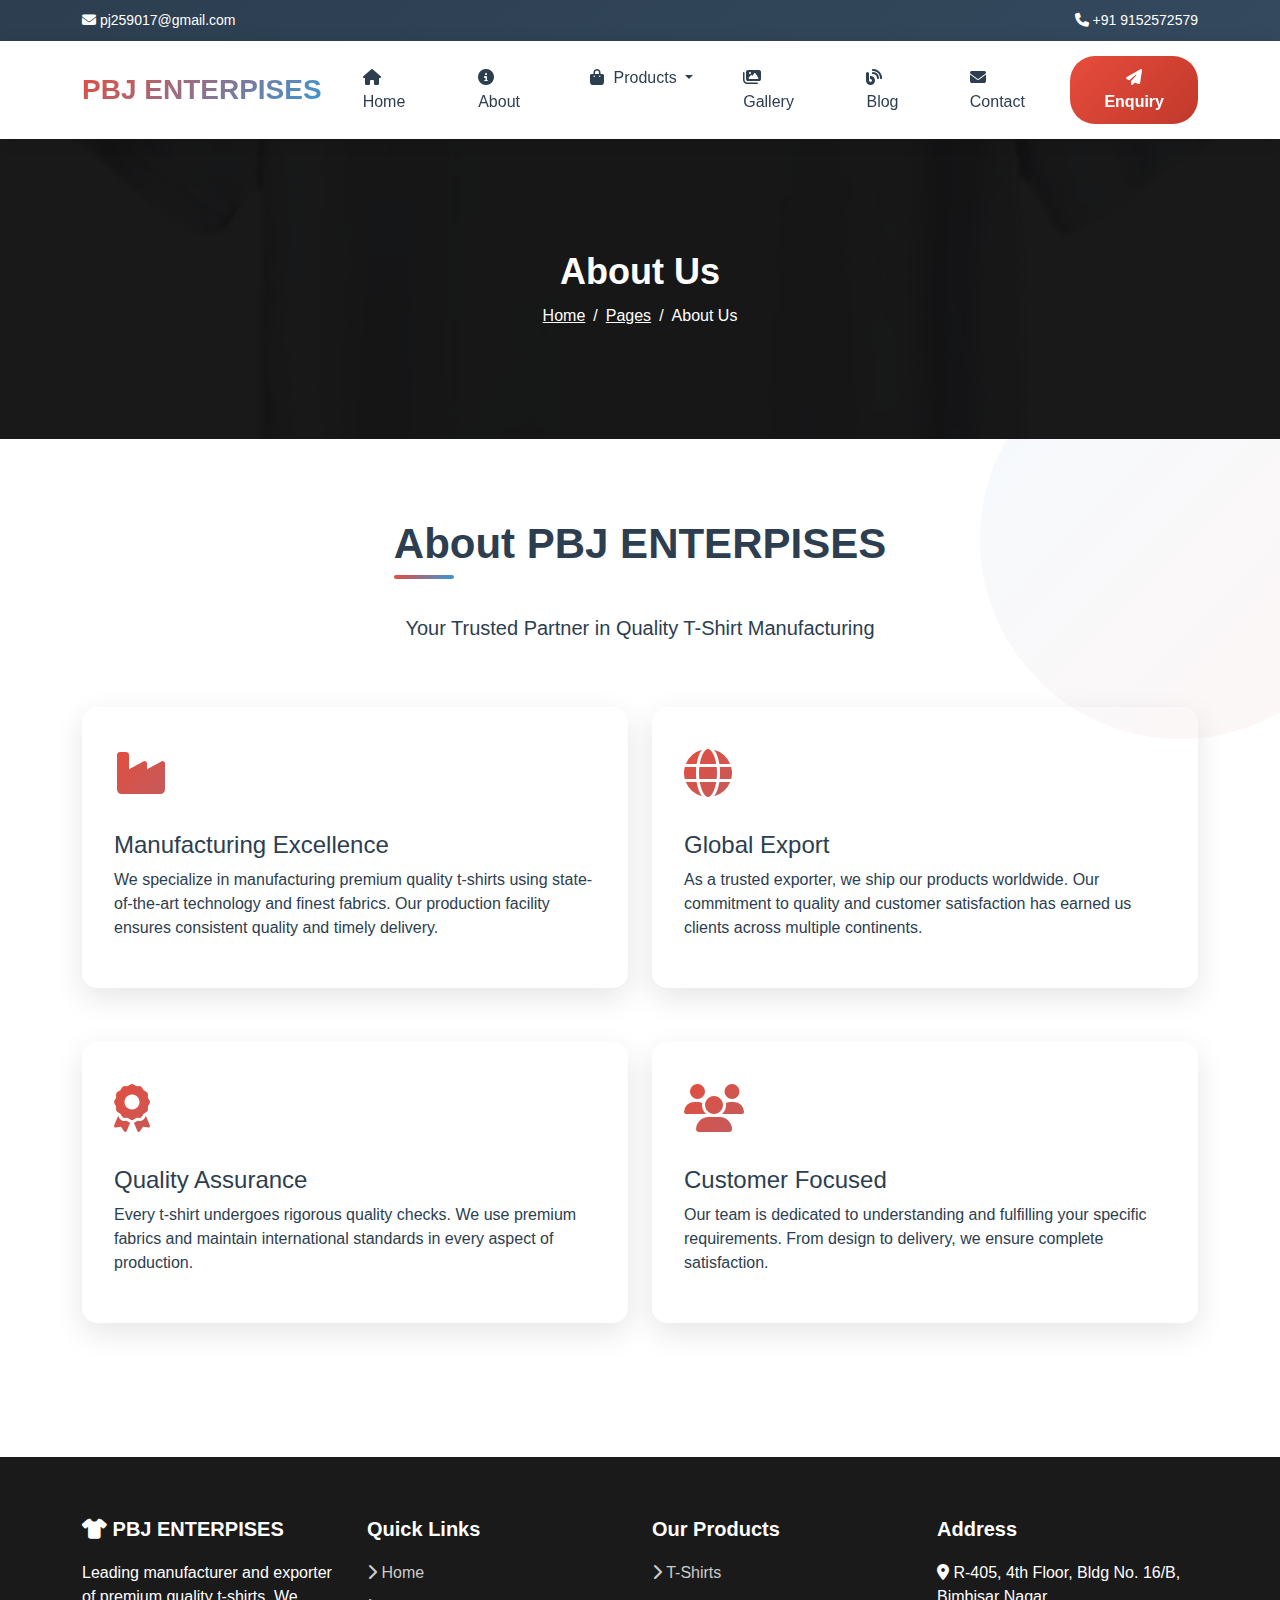
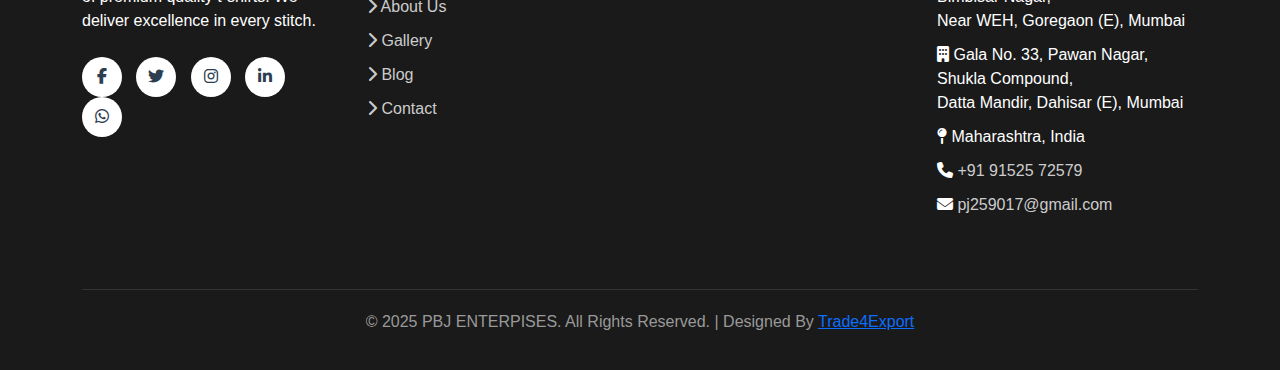
<file: about.html>
<!DOCTYPE html>
<html lang="en">

<head>
    <meta charset="UTF-8">
    <meta name="viewport" content="width=device-width, initial-scale=1.0">
    <title>PBJ ENTERPISES - Premium T-Shirt Manufacturer & Exporter</title>
    <link href="https://cdn.jsdelivr.net/npm/bootstrap@5.3.0/dist/css/bootstrap.min.css" rel="stylesheet">
    <link rel="stylesheet" href="https://cdnjs.cloudflare.com/ajax/libs/font-awesome/6.4.0/css/all.min.css">
    <link rel="stylesheet" href="assets/style.css">

</head>

<body>

    <!-- Topbar -->
    <div class="topbar">
        <div class="container">
            <div class="row">
                <div class="col-md-6">
                    <i class="fas fa-envelope"></i> <a href="mailto:PJ259017@GMAIL.COM">pj259017@gmail.com</a>
                </div>
                <div class="col-md-6 text-end">
                    <i class="fas fa-phone"></i> <a href="tel:9152572579">+91 9152572579</a>
                </div>
            </div>
        </div>
    </div>

    <!-- Header -->
    <nav class="navbar navbar-expand-lg navbar-light sticky-top">
        <div class="container">
            <a class="navbar-brand" href="index.html"> PBJ ENTERPISES</a>
            <button class="navbar-toggler" type="button" data-bs-toggle="collapse" data-bs-target="#navbarNav">
                <span class="navbar-toggler-icon"></span>
            </button>
            <div class="collapse navbar-collapse justify-content-center" id="navbarNav">
                <ul class="navbar-nav">
                    <li class="nav-item">
                        <a class="nav-link" href="index.html"><i class="fas fa-home"></i> Home</a>
                    </li>
                    <li class="nav-item">
                        <a class="nav-link" href="about.html"><i class="fas fa-info-circle"></i> About</a>
                    </li>
                    <li class="nav-item dropdown">
                        <a class="nav-link dropdown-toggle" href="#products" id="productsDropdown" role="button"
                            data-bs-toggle="dropdown">
                            <i class="fas fa-shopping-bag"></i> Products
                        </a>
                        <ul class="dropdown-menu">
                            <li><a class="dropdown-item" href="T-Shirts.html">T-Shirts</a></li>
                        </ul>
                    </li>
                    <li class="nav-item">
                        <a class="nav-link" href="gallery.html"><i class="fas fa-images"></i> Gallery</a>
                    </li>
                    <li class="nav-item">
                        <a class="nav-link" href="blog.html"><i class="fas fa-blog"></i> Blog</a>
                    </li>
                    <li class="nav-item">
                        <a class="nav-link" href="contact.html"><i class="fas fa-envelope"></i> Contact</a>
                    </li>
                </ul>
            </div>
            <button class="btn enquiry-btn" data-bs-toggle="modal" data-bs-target="#enquiryModal">
                <i class="fas fa-paper-plane"></i> Enquiry
            </button>
        </div>
    </nav>

    <!-- Breadcrumb Section -->
    <section class="breadcrumb-section text-white d-flex align-items-center">
        <div class="overlay"></div>

        <div class="container text-center position-relative">
            <div class="row justify-content-center">
                <div class="col-12">
                    <h1 class="page-title">About Us</h1>

                    <nav aria-label="breadcrumb">
                        <ol class="breadcrumb justify-content-center">
                            <li class="breadcrumb-item">
                                <a href="#" class="text-white">Home</a>
                            </li>
                            <li class="breadcrumb-item">
                                <a href="#" class="text-white">Pages</a>
                            </li>
                            <li class="breadcrumb-item active text-white" aria-current="page">
                                About Us
                            </li>
                        </ol>
                    </nav>
                </div>
            </div>
        </div>
    </section>

    <!-- About Section -->
    <section id="about" class="about-section">
        <div class="container">
            <div class="row">
                <div class="col-12 text-center mb-5">
                    <h2 class="section-title">About PBJ ENTERPISES</h2>
                    <p class="lead mt-4">Your Trusted Partner in Quality T-Shirt Manufacturing</p>
                </div>
            </div>
            <div class="row">
                <div class="col-md-6 mb-4">
                    <div class="about-card">
                        <div class="about-icon">
                            <i class="fas fa-industry"></i>
                        </div>
                        <h4>Manufacturing Excellence</h4>
                        <p>We specialize in manufacturing premium quality t-shirts using state-of-the-art technology and
                            finest fabrics. Our production facility ensures consistent quality and timely delivery.</p>
                    </div>
                </div>
                <div class="col-md-6 mb-4">
                    <div class="about-card">
                        <div class="about-icon">
                            <i class="fas fa-globe"></i>
                        </div>
                        <h4>Global Export</h4>
                        <p>As a trusted exporter, we ship our products worldwide. Our commitment to quality and customer
                            satisfaction has earned us clients across multiple continents.</p>
                    </div>
                </div>
                <div class="col-md-6 mb-4">
                    <div class="about-card">
                        <div class="about-icon">
                            <i class="fas fa-award"></i>
                        </div>
                        <h4>Quality Assurance</h4>
                        <p>Every t-shirt undergoes rigorous quality checks. We use premium fabrics and maintain
                            international standards in every aspect of production.</p>
                    </div>
                </div>
                <div class="col-md-6 mb-4">
                    <div class="about-card">
                        <div class="about-icon">
                            <i class="fas fa-users"></i>
                        </div>
                        <h4>Customer Focused</h4>
                        <p>Our team is dedicated to understanding and fulfilling your specific requirements. From design
                            to delivery, we ensure complete satisfaction.</p>
                    </div>
                </div>
            </div>
        </div>
    </section>

    <!-- Footer -->
    <footer class="footer">
        <div class="container">
            <div class="row">
                <div class="col-md-3 mb-4">
                    <h3 class="footer-title"><i class="fas fa-tshirt"></i> PBJ ENTERPISES</h3>
                    <p>Leading manufacturer and exporter of premium quality t-shirts. We deliver excellence in every
                        stitch.</p>
                    <div class="social-icons mt-4">
                        <a href="#"><i class="fab fa-facebook-f"></i></a>
                        <a href="#"><i class="fab fa-twitter"></i></a>
                        <a href="#"><i class="fab fa-instagram"></i></a>
                        <a href="#"><i class="fab fa-linkedin-in"></i></a>
                        <a href="#"><i class="fab fa-whatsapp"></i></a>
                    </div>
                </div>
                <div class="col-md-3 mb-4">
                    <h3 class="footer-title">Quick Links</h3>
                    <ul class="footer-links">
                        <li><a href="index.html"><i class="fas fa-chevron-right"></i> Home</a></li>
                        <li><a href="about.html"><i class="fas fa-chevron-right"></i> About Us</a></li>
                        <li><a href="gallery.html"><i class="fas fa-chevron-right"></i> Gallery</a></li>
                        <li><a href="blog.html"><i class="fas fa-chevron-right"></i> Blog</a></li>
                        <li><a href="contact.html"><i class="fas fa-chevron-right"></i> Contact</a></li>
                    </ul>
                </div>
                <div class="col-md-3 mb-4">
                    <h3 class="footer-title">Our Products</h3>
                    <ul class="footer-links">
                        <li><a href="T-Shirts.html"><i class="fas fa-chevron-right"></i> T-Shirts</a></li>
                    </ul>
                </div>
                <div class="col-md-3 mb-3">
                    <h3 class="footer-title">Address</h3>
                    <ul class="footer-links address-list">
                        <li>
                            <i class="fa-solid fa-location-dot"></i>
                            R-405, 4th Floor, Bldg No. 16/B, Bimbisar Nagar,<br>
                            Near WEH, Goregaon (E), Mumbai
                        </li>
                        <li>
                            <i class="fa-solid fa-building"></i>
                            Gala No. 33, Pawan Nagar, Shukla Compound,<br>
                            Datta Mandir, Dahisar (E), Mumbai
                        </li>
                        <li>
                            <i class="fa-solid fa-map-pin"></i>
                            Maharashtra, India
                        </li>
                        <li>
                            <i class="fa-solid fa-phone"></i>
                            <a href="tel:+919152572579">+91 91525 72579</a>
                        </li>
                        <li>
                            <i class="fa-solid fa-envelope"></i>
                            <a href="mailto:pj259017@gmail.com">pj259017@gmail.com</a>
                        </li>
                    </ul>
                </div>
            </div>
            <div class="footer-bottom">
                <p>&copy; 2025 PBJ ENTERPISES. All Rights Reserved. | Designed By <span><a
                            href="https://trade4export.com">Trade4Export</a></span> </p>
            </div>
        </div>
    </footer>

    <!-- Enquiry Modal -->
    <div class="modal fade" id="enquiryModal" tabindex="-1">
        <div class="modal-dialog modal-dialog-centered">
            <div class="modal-content">
                <div class="modal-header">
                    <h5 class="modal-title"><i class="fas fa-paper-plane"></i> Send Enquiry</h5>
                    <button type="button" class="btn-close btn-close-white" data-bs-dismiss="modal"></button>
                </div>
                <div class="modal-body">
                    <form id="enquiryForm">
                        <div class="mb-3">
                            <input type="text" class="form-control" id="enquiryName" placeholder="Your Name *" required>
                        </div>
                        <div class="mb-3">
                            <input type="email" class="form-control" id="enquiryEmail" placeholder="Your Email *"
                                required>
                        </div>
                        <div class="mb-3">
                            <input type="tel" class="form-control" id="enquiryPhone" placeholder="Your Phone *"
                                required>
                        </div>
                        <div class="mb-3">
                            <select class="form-control" id="enquiryProduct" required>
                                <option value="">Select Product *</option>
                                <option value="Round Neck T-Shirts">Round Neck T-Shirts</option>
                                <option value="V-Neck T-Shirts">V-Neck T-Shirts</option>
                                <option value="Polo T-Shirts">Polo T-Shirts</option>
                                <option value="Custom Print T-Shirts">Custom Print T-Shirts</option>
                                <option value="Sports T-Shirts">Sports T-Shirts</option>
                                <option value="Organic Cotton T-Shirts">Organic Cotton T-Shirts</option>
                            </select>
                        </div>
                        <div class="mb-3">
                            <textarea class="form-control" id="enquiryMessage" rows="4" placeholder="Your Message *"
                                required></textarea>
                        </div>
                        <button type="submit" class="submit-btn w-100">
                            <i class="fab fa-whatsapp"></i> Send via WhatsApp
                        </button>
                    </form>
                </div>
            </div>
        </div>
    </div>

    <script src="https://cdn.jsdelivr.net/npm/bootstrap@5.3.0/dist/js/bootstrap.bundle.min.js"></script>

    <script>
        // Smooth scrolling for navigation links
        document.querySelectorAll('a[href^="#"]').forEach(anchor => {
            anchor.addEventListener('click', function (e) {
                e.preventDefault();
                const target = document.querySelector(this.getAttribute('href'));
                if (target) {
                    target.scrollIntoView({
                        behavior: 'smooth',
                        block: 'start'
                    });
                    // Close mobile menu if open
                    const navbarCollapse = document.querySelector('.navbar-collapse');
                    if (navbarCollapse.classList.contains('show')) {
                        navbarCollapse.classList.remove('show');
                    }
                }
            });
        });

        // Enquiry Form - WhatsApp Integration
        document.getElementById('enquiryForm').addEventListener('submit', function (e) {
            e.preventDefault();

            const name = document.getElementById('enquiryName').value;
            const email = document.getElementById('enquiryEmail').value;
            const phone = document.getElementById('enquiryPhone').value;
            const product = document.getElementById('enquiryProduct').value;
            const message = document.getElementById('enquiryMessage').value;

            const whatsappMessage = `Hello PBJ ENTERPISES!%0A%0A*New Enquiry Details:*%0A%0AName: ${name}%0AEmail: ${email}%0APhone: ${phone}%0AProduct: ${product}%0AMessage: ${message}`;

            const whatsappURL = `https://wa.me/919152572579?text=${whatsappMessage}`;

            window.open(whatsappURL, '_blank');

            // Close modal
            const modal = bootstrap.Modal.getInstance(document.getElementById('enquiryModal'));
            modal.hide();

            // Reset form
            this.reset();
        });

        // Contact Form - WhatsApp Integration
        document.getElementById('contactForm').addEventListener('submit', function (e) {
            e.preventDefault();

            const name = document.getElementById('contactName').value;
            const email = document.getElementById('contactEmail').value;
            const phone = document.getElementById('contactPhone').value;
            const subject = document.getElementById('contactSubject').value;
            const message = document.getElementById('contactMessage').value;

            const whatsappMessage = `Hello PBJ ENTERPISES!%0A%0A*Contact Form Submission:*%0A%0AName: ${name}%0AEmail: ${email}%0APhone: ${phone}%0ASubject: ${subject}%0AMessage: ${message}`;

            const whatsappURL = `https://wa.me/919152572579?text=${whatsappMessage}`;

            window.open(whatsappURL, '_blank');

            // Reset form
            this.reset();

            alert('Thank you! Redirecting to WhatsApp...');
        });

        // Newsletter Form
        document.getElementById('newsletterForm').addEventListener('submit', function (e) {
            e.preventDefault();

            const email = document.getElementById('newsletterEmail').value;

            alert('Thank you for subscribing! Email: ' + email);

            this.reset();
        });

        // Navbar background on scroll
        window.addEventListener('scroll', function () {
            const navbar = document.querySelector('.navbar');
            if (window.scrollY > 50) {
                navbar.style.boxShadow = '0 5px 20px rgba(0,0,0,0.15)';
            } else {
                navbar.style.boxShadow = '0 2px 15px rgba(0,0,0,0.1)';
            }
        });
    </script>

</body>

</html>
</file>
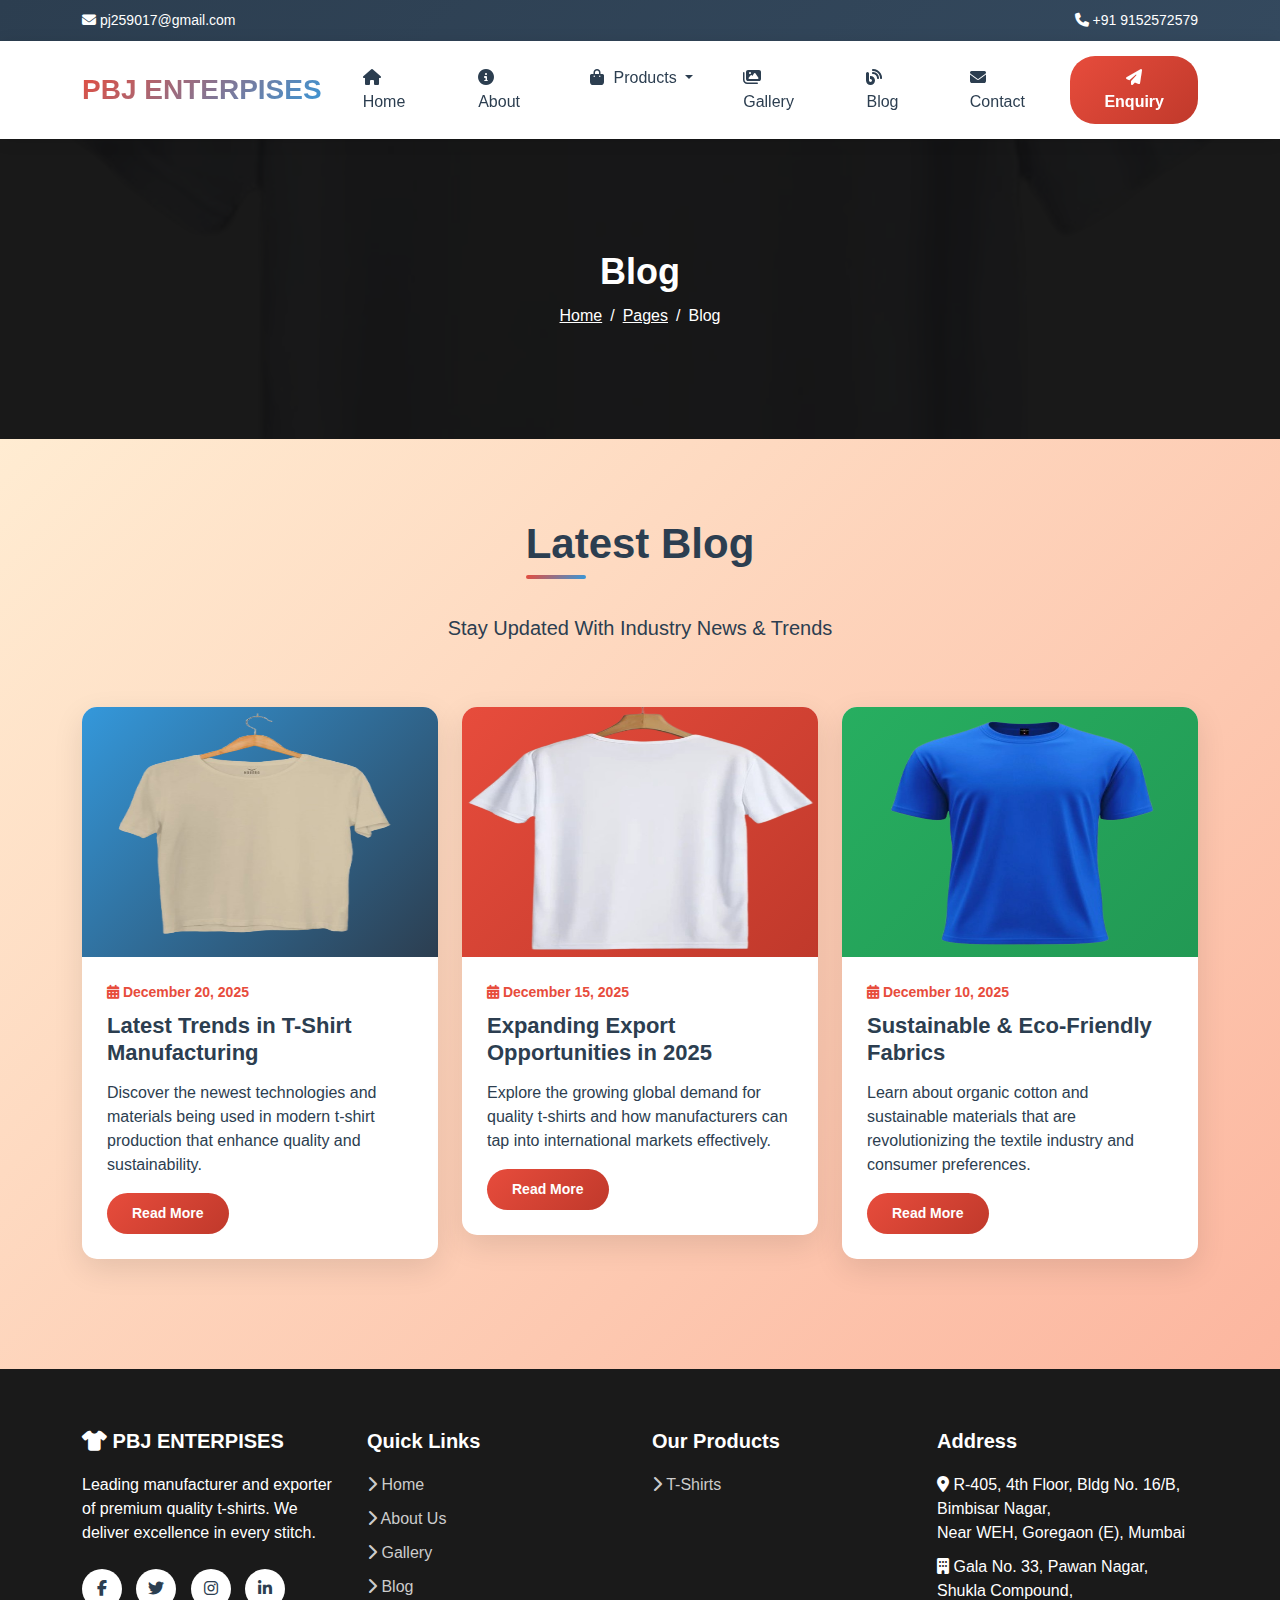
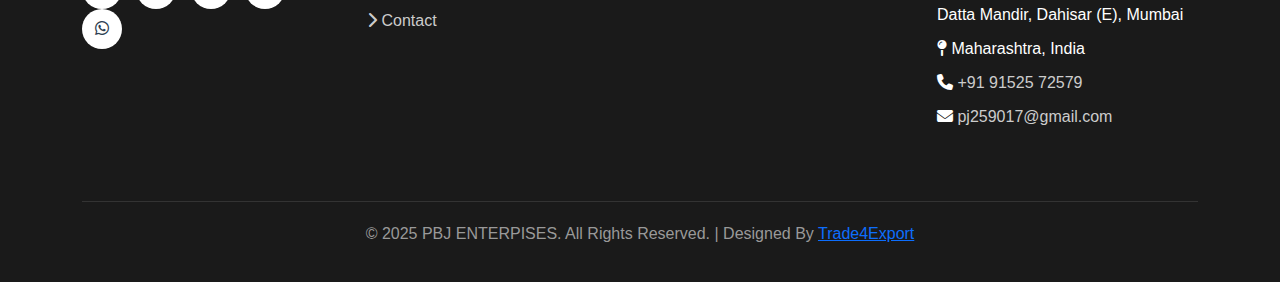
<file: blog.html>
<!DOCTYPE html>
<html lang="en">

<head>
    <meta charset="UTF-8">
    <meta name="viewport" content="width=device-width, initial-scale=1.0">
    <title>PBJ ENTERPISES - Premium T-Shirt Manufacturer & Exporter</title>
    <link href="https://cdn.jsdelivr.net/npm/bootstrap@5.3.0/dist/css/bootstrap.min.css" rel="stylesheet">
    <link rel="stylesheet" href="https://cdnjs.cloudflare.com/ajax/libs/font-awesome/6.4.0/css/all.min.css">
    <link rel="stylesheet" href="assets/style.css">

</head>

<body>

    <!-- Topbar -->
    <div class="topbar">
        <div class="container">
            <div class="row">
                <div class="col-md-6">
                    <i class="fas fa-envelope"></i> <a href="mailto:PJ259017@GMAIL.COM">pj259017@gmail.com</a>
                </div>
                <div class="col-md-6 text-end">
                    <i class="fas fa-phone"></i> <a href="tel:9152572579">+91 9152572579</a>
                </div>
            </div>
        </div>
    </div>

    <!-- Header -->
    <nav class="navbar navbar-expand-lg navbar-light sticky-top">
        <div class="container">
            <a class="navbar-brand" href="index.html"> PBJ ENTERPISES</a>
            <button class="navbar-toggler" type="button" data-bs-toggle="collapse" data-bs-target="#navbarNav">
                <span class="navbar-toggler-icon"></span>
            </button>
            <div class="collapse navbar-collapse justify-content-center" id="navbarNav">
                <ul class="navbar-nav">
                    <li class="nav-item">
                        <a class="nav-link" href="index.html"><i class="fas fa-home"></i> Home</a>
                    </li>
                    <li class="nav-item">
                        <a class="nav-link" href="about.html"><i class="fas fa-info-circle"></i> About</a>
                    </li>
                    <li class="nav-item dropdown">
                        <a class="nav-link dropdown-toggle" href="#products" id="productsDropdown" role="button"
                            data-bs-toggle="dropdown">
                            <i class="fas fa-shopping-bag"></i> Products
                        </a>
                        <ul class="dropdown-menu">
                            <li><a class="dropdown-item" href="T-Shirts.html">T-Shirts</a></li>
                        </ul>
                    </li>
                    <li class="nav-item">
                        <a class="nav-link" href="gallery.html"><i class="fas fa-images"></i> Gallery</a>
                    </li>
                    <li class="nav-item">
                        <a class="nav-link" href="blog.html"><i class="fas fa-blog"></i> Blog</a>
                    </li>
                    <li class="nav-item">
                        <a class="nav-link" href="contact.html"><i class="fas fa-envelope"></i> Contact</a>
                    </li>
                </ul>
            </div>
            <button class="btn enquiry-btn" data-bs-toggle="modal" data-bs-target="#enquiryModal">
                <i class="fas fa-paper-plane"></i> Enquiry
            </button>
        </div>
    </nav>

    <!-- Breadcrumb Section -->
    <section class="breadcrumb-section text-white d-flex align-items-center">
        <div class="overlay"></div>

        <div class="container text-center position-relative">
            <div class="row justify-content-center">
                <div class="col-12">
                    <h1 class="page-title">Blog</h1>

                    <nav aria-label="breadcrumb">
                        <ol class="breadcrumb justify-content-center">
                            <li class="breadcrumb-item">
                                <a href="#" class="text-white">Home</a>
                            </li>
                            <li class="breadcrumb-item">
                                <a href="#" class="text-white">Pages</a>
                            </li>
                            <li class="breadcrumb-item active text-white" aria-current="page">
                                Blog
                            </li>
                        </ol>
                    </nav>
                </div>
            </div>
        </div>
    </section>

    <!-- Blog Section -->
    <section id="blog" class="blog-section">
        <div class="container">
            <div class="row">
                <div class="col-12 text-center mb-5">
                    <h2 class="section-title">Latest Blog</h2>
                    <p class="lead mt-4">Stay Updated With Industry News & Trends</p>
                </div>
            </div>
            <div class="row">
                <div class="col-md-4">
                    <div class="blog-card">
                        <div class="blog-img">
                            <img src="assets/img/tshirt.png" height="250px" width="100%" alt="">
                        </div>
                        <div class="blog-content">
                            <div class="blog-date">
                                <i class="fas fa-calendar-alt"></i> December 20, 2025
                            </div>
                            <h3 class="blog-title">Latest Trends in T-Shirt Manufacturing</h3>
                            <p>Discover the newest technologies and materials being used in modern t-shirt production
                                that enhance quality and sustainability.</p>
                            <a href="#" class="btn btn-sm enquiry-btn">Read More</a>
                        </div>
                    </div>
                </div>
                <div class="col-md-4">
                    <div class="blog-card">
                        <div class="blog-img" style="background: linear-gradient(135deg, #e74c3c, #c0392b);">
                            <img src="assets/img/t_shirt_1.png" height="250px" width="100%" alt="">
                        </div>
                        <div class="blog-content">
                            <div class="blog-date">
                                <i class="fas fa-calendar-alt"></i> December 15, 2025
                            </div>
                            <h3 class="blog-title">Expanding Export Opportunities in 2025</h3>
                            <p>Explore the growing global demand for quality t-shirts and how manufacturers can tap into
                                international markets effectively.</p>
                            <a href="#" class="btn btn-sm enquiry-btn">Read More</a>
                        </div>
                    </div>
                </div>
                <div class="col-md-4">
                    <div class="blog-card">
                        <div class="blog-img" style="background: linear-gradient(135deg, #27ae60, #229954);">
                            <img src="assets/img/t_shirt_2.png" height="250px" width="100%" alt="">
                        </div>
                        <div class="blog-content">
                            <div class="blog-date">
                                <i class="fas fa-calendar-alt"></i> December 10, 2025
                            </div>
                            <h3 class="blog-title">Sustainable & Eco-Friendly Fabrics</h3>
                            <p>Learn about organic cotton and sustainable materials that are revolutionizing the textile
                                industry and consumer preferences.</p>
                            <a href="#" class="btn btn-sm enquiry-btn">Read More</a>
                        </div>
                    </div>
                </div>
            </div>
        </div>
    </section>

    <!-- Footer -->
    <footer class="footer">
        <div class="container">
            <div class="row">
                <div class="col-md-3 mb-4">
                    <h3 class="footer-title"><i class="fas fa-tshirt"></i> PBJ ENTERPISES</h3>
                    <p>Leading manufacturer and exporter of premium quality t-shirts. We deliver excellence in every
                        stitch.</p>
                    <div class="social-icons mt-4">
                        <a href="#"><i class="fab fa-facebook-f"></i></a>
                        <a href="#"><i class="fab fa-twitter"></i></a>
                        <a href="#"><i class="fab fa-instagram"></i></a>
                        <a href="#"><i class="fab fa-linkedin-in"></i></a>
                        <a href="#"><i class="fab fa-whatsapp"></i></a>
                    </div>
                </div>
                <div class="col-md-3 mb-4">
                    <h3 class="footer-title">Quick Links</h3>
                    <ul class="footer-links">
                        <li><a href="index.html"><i class="fas fa-chevron-right"></i> Home</a></li>
                        <li><a href="about.html"><i class="fas fa-chevron-right"></i> About Us</a></li>
                        <li><a href="gallery.html"><i class="fas fa-chevron-right"></i> Gallery</a></li>
                        <li><a href="blog.html"><i class="fas fa-chevron-right"></i> Blog</a></li>
                        <li><a href="contact.html"><i class="fas fa-chevron-right"></i> Contact</a></li>
                    </ul>
                </div>
                <div class="col-md-3 mb-4">
                    <h3 class="footer-title">Our Products</h3>
                    <ul class="footer-links">
                        <li><a href="T-Shirts.html"><i class="fas fa-chevron-right"></i> T-Shirts</a></li>
                    </ul>
                </div>
                <div class="col-md-3 mb-3">
                    <h3 class="footer-title">Address</h3>
                    <ul class="footer-links address-list">
                        <li>
                            <i class="fa-solid fa-location-dot"></i>
                            R-405, 4th Floor, Bldg No. 16/B, Bimbisar Nagar,<br>
                            Near WEH, Goregaon (E), Mumbai
                        </li>
                        <li>
                            <i class="fa-solid fa-building"></i>
                            Gala No. 33, Pawan Nagar, Shukla Compound,<br>
                            Datta Mandir, Dahisar (E), Mumbai
                        </li>
                        <li>
                            <i class="fa-solid fa-map-pin"></i>
                            Maharashtra, India
                        </li>
                        <li>
                            <i class="fa-solid fa-phone"></i>
                            <a href="tel:+919152572579">+91 91525 72579</a>
                        </li>
                        <li>
                            <i class="fa-solid fa-envelope"></i>
                            <a href="mailto:pj259017@gmail.com">pj259017@gmail.com</a>
                        </li>
                    </ul>
                </div>
            </div>
            <div class="footer-bottom">
                <p>&copy; 2025 PBJ ENTERPISES. All Rights Reserved. | Designed By <span><a
                            href="https://trade4export.com">Trade4Export</a></span> </p>
            </div>
        </div>
    </footer>

    <!-- Enquiry Modal -->
    <div class="modal fade" id="enquiryModal" tabindex="-1">
        <div class="modal-dialog modal-dialog-centered">
            <div class="modal-content">
                <div class="modal-header">
                    <h5 class="modal-title"><i class="fas fa-paper-plane"></i> Send Enquiry</h5>
                    <button type="button" class="btn-close btn-close-white" data-bs-dismiss="modal"></button>
                </div>
                <div class="modal-body">
                    <form id="enquiryForm">
                        <div class="mb-3">
                            <input type="text" class="form-control" id="enquiryName" placeholder="Your Name *" required>
                        </div>
                        <div class="mb-3">
                            <input type="email" class="form-control" id="enquiryEmail" placeholder="Your Email *"
                                required>
                        </div>
                        <div class="mb-3">
                            <input type="tel" class="form-control" id="enquiryPhone" placeholder="Your Phone *"
                                required>
                        </div>
                        <div class="mb-3">
                            <select class="form-control" id="enquiryProduct" required>
                                <option value="">Select Product *</option>
                                <option value="Round Neck T-Shirts">Round Neck T-Shirts</option>
                                <option value="V-Neck T-Shirts">V-Neck T-Shirts</option>
                                <option value="Polo T-Shirts">Polo T-Shirts</option>
                                <option value="Custom Print T-Shirts">Custom Print T-Shirts</option>
                                <option value="Sports T-Shirts">Sports T-Shirts</option>
                                <option value="Organic Cotton T-Shirts">Organic Cotton T-Shirts</option>
                            </select>
                        </div>
                        <div class="mb-3">
                            <textarea class="form-control" id="enquiryMessage" rows="4" placeholder="Your Message *"
                                required></textarea>
                        </div>
                        <button type="submit" class="submit-btn w-100">
                            <i class="fab fa-whatsapp"></i> Send via WhatsApp
                        </button>
                    </form>
                </div>
            </div>
        </div>
    </div>

    <script src="https://cdn.jsdelivr.net/npm/bootstrap@5.3.0/dist/js/bootstrap.bundle.min.js"></script>

    <script>
        // Smooth scrolling for navigation links
        document.querySelectorAll('a[href^="#"]').forEach(anchor => {
            anchor.addEventListener('click', function (e) {
                e.preventDefault();
                const target = document.querySelector(this.getAttribute('href'));
                if (target) {
                    target.scrollIntoView({
                        behavior: 'smooth',
                        block: 'start'
                    });
                    // Close mobile menu if open
                    const navbarCollapse = document.querySelector('.navbar-collapse');
                    if (navbarCollapse.classList.contains('show')) {
                        navbarCollapse.classList.remove('show');
                    }
                }
            });
        });

        // Enquiry Form - WhatsApp Integration
        document.getElementById('enquiryForm').addEventListener('submit', function (e) {
            e.preventDefault();

            const name = document.getElementById('enquiryName').value;
            const email = document.getElementById('enquiryEmail').value;
            const phone = document.getElementById('enquiryPhone').value;
            const product = document.getElementById('enquiryProduct').value;
            const message = document.getElementById('enquiryMessage').value;

            const whatsappMessage = `Hello PBJ ENTERPISES!%0A%0A*New Enquiry Details:*%0A%0AName: ${name}%0AEmail: ${email}%0APhone: ${phone}%0AProduct: ${product}%0AMessage: ${message}`;

            const whatsappURL = `https://wa.me/919152572579?text=${whatsappMessage}`;

            window.open(whatsappURL, '_blank');

            // Close modal
            const modal = bootstrap.Modal.getInstance(document.getElementById('enquiryModal'));
            modal.hide();

            // Reset form
            this.reset();
        });

        // Contact Form - WhatsApp Integration
        document.getElementById('contactForm').addEventListener('submit', function (e) {
            e.preventDefault();

            const name = document.getElementById('contactName').value;
            const email = document.getElementById('contactEmail').value;
            const phone = document.getElementById('contactPhone').value;
            const subject = document.getElementById('contactSubject').value;
            const message = document.getElementById('contactMessage').value;

            const whatsappMessage = `Hello PBJ ENTERPISES!%0A%0A*Contact Form Submission:*%0A%0AName: ${name}%0AEmail: ${email}%0APhone: ${phone}%0ASubject: ${subject}%0AMessage: ${message}`;

            const whatsappURL = `https://wa.me/919152572579?text=${whatsappMessage}`;

            window.open(whatsappURL, '_blank');

            // Reset form
            this.reset();

            alert('Thank you! Redirecting to WhatsApp...');
        });

        // Newsletter Form
        document.getElementById('newsletterForm').addEventListener('submit', function (e) {
            e.preventDefault();

            const email = document.getElementById('newsletterEmail').value;

            alert('Thank you for subscribing! Email: ' + email);

            this.reset();
        });

        // Navbar background on scroll
        window.addEventListener('scroll', function () {
            const navbar = document.querySelector('.navbar');
            if (window.scrollY > 50) {
                navbar.style.boxShadow = '0 5px 20px rgba(0,0,0,0.15)';
            } else {
                navbar.style.boxShadow = '0 2px 15px rgba(0,0,0,0.1)';
            }
        });
    </script>

</body>

</html>
</file>
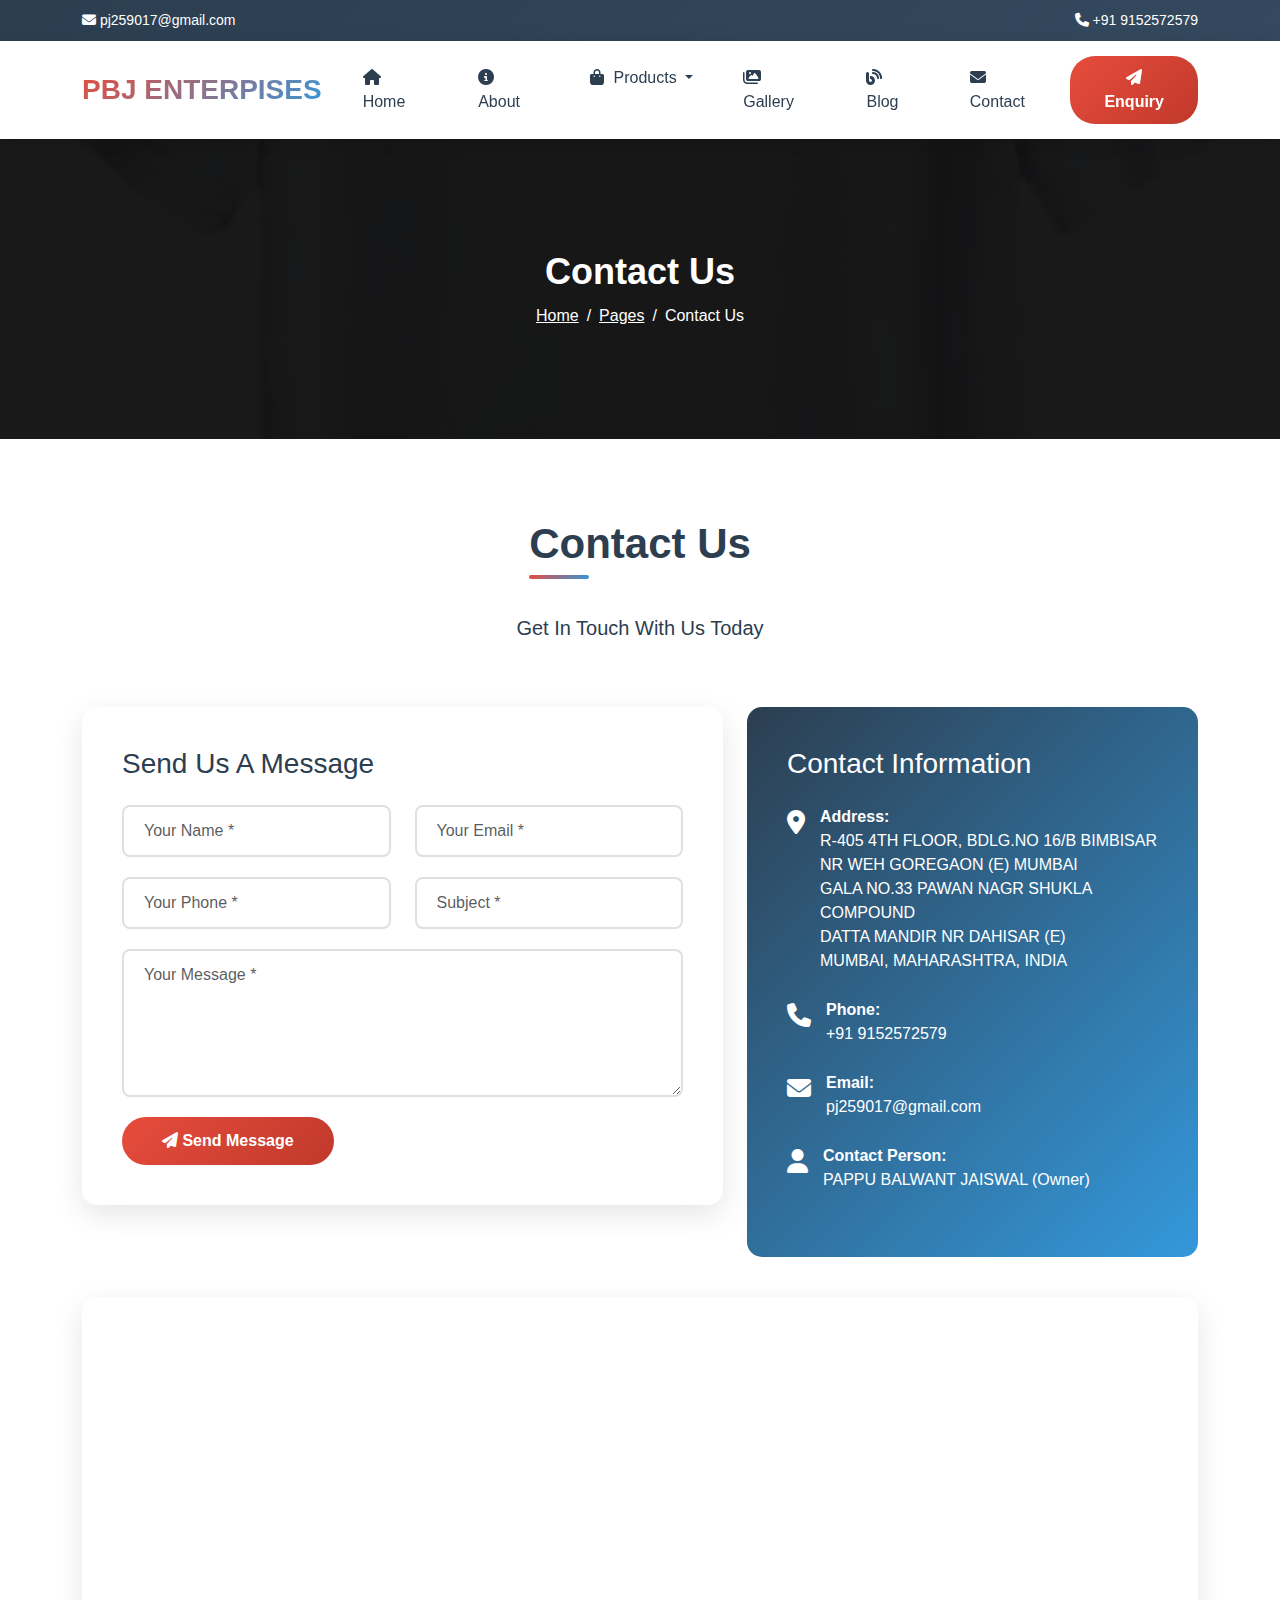
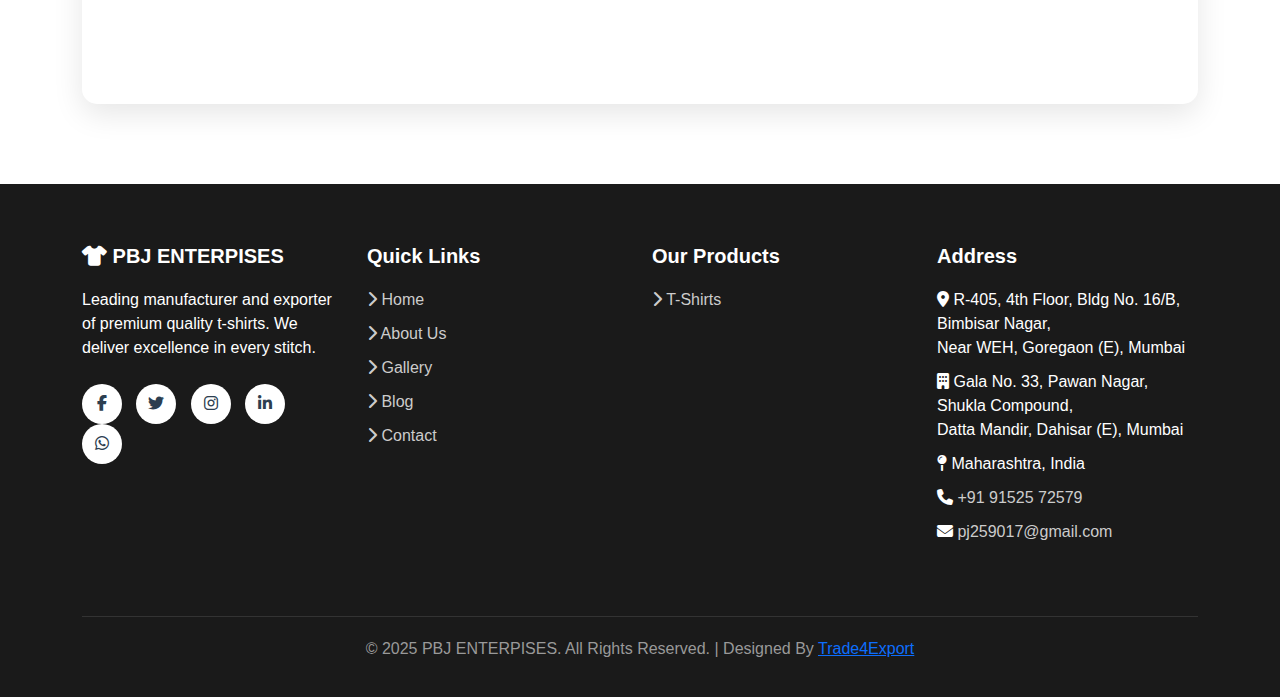
<file: contact.html>
<!DOCTYPE html>
<html lang="en">

<head>
    <meta charset="UTF-8">
    <meta name="viewport" content="width=device-width, initial-scale=1.0">
    <title>PBJ ENTERPISES - Premium T-Shirt Manufacturer & Exporter</title>
    <link href="https://cdn.jsdelivr.net/npm/bootstrap@5.3.0/dist/css/bootstrap.min.css" rel="stylesheet">
    <link rel="stylesheet" href="https://cdnjs.cloudflare.com/ajax/libs/font-awesome/6.4.0/css/all.min.css">
    <link rel="stylesheet" href="assets/style.css">

</head>

<body>

    <!-- Topbar -->
    <div class="topbar">
        <div class="container">
            <div class="row">
                <div class="col-md-6">
                    <i class="fas fa-envelope"></i> <a href="mailto:PJ259017@GMAIL.COM">pj259017@gmail.com</a>
                </div>
                <div class="col-md-6 text-end">
                    <i class="fas fa-phone"></i> <a href="tel:9152572579">+91 9152572579</a>
                </div>
            </div>
        </div>
    </div>

    <!-- Header -->
    <nav class="navbar navbar-expand-lg navbar-light sticky-top">
        <div class="container">
            <a class="navbar-brand" href="index.html"> PBJ ENTERPISES</a>
            <button class="navbar-toggler" type="button" data-bs-toggle="collapse" data-bs-target="#navbarNav">
                <span class="navbar-toggler-icon"></span>
            </button>
            <div class="collapse navbar-collapse justify-content-center" id="navbarNav">
                <ul class="navbar-nav">
                    <li class="nav-item">
                        <a class="nav-link" href="index.html"><i class="fas fa-home"></i> Home</a>
                    </li>
                    <li class="nav-item">
                        <a class="nav-link" href="about.html"><i class="fas fa-info-circle"></i> About</a>
                    </li>
                    <li class="nav-item dropdown">
                        <a class="nav-link dropdown-toggle" href="#products" id="productsDropdown" role="button"
                            data-bs-toggle="dropdown">
                            <i class="fas fa-shopping-bag"></i> Products
                        </a>
                        <ul class="dropdown-menu">
                            <li><a class="dropdown-item" href="T-Shirts.html">T-Shirts</a></li>
                        </ul>
                    </li>
                    <li class="nav-item">
                        <a class="nav-link" href="gallery.html"><i class="fas fa-images"></i> Gallery</a>
                    </li>
                    <li class="nav-item">
                        <a class="nav-link" href="blog.html"><i class="fas fa-blog"></i> Blog</a>
                    </li>
                    <li class="nav-item">
                        <a class="nav-link" href="contact.html"><i class="fas fa-envelope"></i> Contact</a>
                    </li>
                </ul>
            </div>
            <button class="btn enquiry-btn" data-bs-toggle="modal" data-bs-target="#enquiryModal">
                <i class="fas fa-paper-plane"></i> Enquiry
            </button>
        </div>
    </nav>

    <!-- Breadcrumb Section -->
    <section class="breadcrumb-section text-white d-flex align-items-center">
        <div class="overlay"></div>

        <div class="container text-center position-relative">
            <div class="row justify-content-center">
                <div class="col-12">
                    <h1 class="page-title">Contact Us</h1>

                    <nav aria-label="breadcrumb">
                        <ol class="breadcrumb justify-content-center">
                            <li class="breadcrumb-item">
                                <a href="#" class="text-white">Home</a>
                            </li>
                            <li class="breadcrumb-item">
                                <a href="#" class="text-white">Pages</a>
                            </li>
                            <li class="breadcrumb-item active text-white" aria-current="page">
                                Contact Us
                            </li>
                        </ol>
                    </nav>
                </div>
            </div>
        </div>
    </section>

    <!-- Contact Section -->
    <section id="contact" class="contact-section">
        <div class="container">
            <div class="row">
                <div class="col-12 text-center mb-5">
                    <h2 class="section-title">Contact Us</h2>
                    <p class="lead mt-4">Get In Touch With Us Today</p>
                </div>
            </div>
            <div class="row">
                <div class="col-md-7">
                    <div class="contact-form">
                        <h3 class="mb-4">Send Us A Message</h3>
                        <form id="contactForm">
                            <div class="row">
                                <div class="col-md-6">
                                    <input type="text" class="form-control" id="contactName" placeholder="Your Name *"
                                        required>
                                </div>
                                <div class="col-md-6">
                                    <input type="email" class="form-control" id="contactEmail"
                                        placeholder="Your Email *" required>
                                </div>
                            </div>
                            <div class="row">
                                <div class="col-md-6">
                                    <input type="tel" class="form-control" id="contactPhone" placeholder="Your Phone *"
                                        required>
                                </div>
                                <div class="col-md-6">
                                    <input type="text" class="form-control" id="contactSubject" placeholder="Subject *"
                                        required>
                                </div>
                            </div>
                            <textarea class="form-control" id="contactMessage" rows="5" placeholder="Your Message *"
                                required></textarea>
                            <button type="submit" class="submit-btn">
                                <i class="fas fa-paper-plane"></i> Send Message
                            </button>
                        </form>
                    </div>
                </div>
                <div class="col-md-5">
                    <div class="contact-info">
                        <h3 class="mb-4">Contact Information</h3>
                        <div class="contact-item">
                            <i class="fas fa-map-marker-alt"></i>
                            <div>
                                <strong>Address:</strong><br>
                                R-405 4TH FLOOR, BDLG.NO 16/B BIMBISAR<br>
                                NR WEH GOREGAON (E) MUMBAI<br>
                                GALA NO.33 PAWAN NAGR SHUKLA COMPOUND<br>
                                DATTA MANDIR NR DAHISAR (E)<br>
                                MUMBAI, MAHARASHTRA, INDIA
                            </div>
                        </div>
                        <div class="contact-item">
                            <i class="fas fa-phone"></i>
                            <div>
                                <strong>Phone:</strong><br>
                                +91 9152572579
                            </div>
                        </div>
                        <div class="contact-item">
                            <i class="fas fa-envelope"></i>
                            <div>
                                <strong>Email:</strong><br>
                                pj259017@gmail.com
                            </div>
                        </div>
                        <div class="contact-item">
                            <i class="fas fa-user"></i>
                            <div>
                                <strong>Contact Person:</strong><br>
                                PAPPU BALWANT JAISWAL (Owner)
                            </div>
                        </div>
                    </div>
                </div>
            </div>
            <div class="row">
                <div class="col-12">
                    <div class="map-container">
                        <iframe
                            src="https://www.google.com/maps/embed?pb=!1m18!1m12!1m3!1d30158.40516794975!2d72.8326!3d19.1663!2m3!1f0!2f0!3f0!3m2!1i1024!2i768!4f13.1!3m3!1m2!1s0x3be7b7c0e7f6f7c7%3A0x1234567890abcdef!2sGoregaon%20East%2C%20Mumbai%2C%20Maharashtra!5e0!3m2!1sen!2sin!4v1234567890123!5m2!1sen!2sin"
                            width="100%" height="400" style="border:0;" allowfullscreen="" loading="lazy"></iframe>
                    </div>
                </div>
            </div>
        </div>
    </section>

    <!-- Footer -->
    <footer class="footer">
        <div class="container">
            <div class="row">
                <div class="col-md-3 mb-4">
                    <h3 class="footer-title"><i class="fas fa-tshirt"></i> PBJ ENTERPISES</h3>
                    <p>Leading manufacturer and exporter of premium quality t-shirts. We deliver excellence in every
                        stitch.</p>
                    <div class="social-icons mt-4">
                        <a href="#"><i class="fab fa-facebook-f"></i></a>
                        <a href="#"><i class="fab fa-twitter"></i></a>
                        <a href="#"><i class="fab fa-instagram"></i></a>
                        <a href="#"><i class="fab fa-linkedin-in"></i></a>
                        <a href="#"><i class="fab fa-whatsapp"></i></a>
                    </div>
                </div>
                <div class="col-md-3 mb-4">
                    <h3 class="footer-title">Quick Links</h3>
                    <ul class="footer-links">
                        <li><a href="index.html"><i class="fas fa-chevron-right"></i> Home</a></li>
                        <li><a href="about.html"><i class="fas fa-chevron-right"></i> About Us</a></li>
                        <li><a href="gallery.html"><i class="fas fa-chevron-right"></i> Gallery</a></li>
                        <li><a href="blog.html"><i class="fas fa-chevron-right"></i> Blog</a></li>
                        <li><a href="contact.html"><i class="fas fa-chevron-right"></i> Contact</a></li>
                    </ul>
                </div>
                <div class="col-md-3 mb-4">
                    <h3 class="footer-title">Our Products</h3>
                    <ul class="footer-links">
                        <li><a href="T-Shirts.html"><i class="fas fa-chevron-right"></i> T-Shirts</a></li>
                    </ul>
                </div>
                <div class="col-md-3 mb-3">
                    <h3 class="footer-title">Address</h3>
                    <ul class="footer-links address-list">
                        <li>
                            <i class="fa-solid fa-location-dot"></i>
                            R-405, 4th Floor, Bldg No. 16/B, Bimbisar Nagar,<br>
                            Near WEH, Goregaon (E), Mumbai
                        </li>
                        <li>
                            <i class="fa-solid fa-building"></i>
                            Gala No. 33, Pawan Nagar, Shukla Compound,<br>
                            Datta Mandir, Dahisar (E), Mumbai
                        </li>
                        <li>
                            <i class="fa-solid fa-map-pin"></i>
                            Maharashtra, India
                        </li>
                        <li>
                            <i class="fa-solid fa-phone"></i>
                            <a href="tel:+919152572579">+91 91525 72579</a>
                        </li>
                        <li>
                            <i class="fa-solid fa-envelope"></i>
                            <a href="mailto:pj259017@gmail.com">pj259017@gmail.com</a>
                        </li>
                    </ul>
                </div>
            </div>
            <div class="footer-bottom">
                <p>&copy; 2025 PBJ ENTERPISES. All Rights Reserved. | Designed By <span><a
                            href="https://trade4export.com">Trade4Export</a></span> </p>
            </div>
        </div>
    </footer>

    <!-- Enquiry Modal -->
    <div class="modal fade" id="enquiryModal" tabindex="-1">
        <div class="modal-dialog modal-dialog-centered">
            <div class="modal-content">
                <div class="modal-header">
                    <h5 class="modal-title"><i class="fas fa-paper-plane"></i> Send Enquiry</h5>
                    <button type="button" class="btn-close btn-close-white" data-bs-dismiss="modal"></button>
                </div>
                <div class="modal-body">
                    <form id="enquiryForm">
                        <div class="mb-3">
                            <input type="text" class="form-control" id="enquiryName" placeholder="Your Name *" required>
                        </div>
                        <div class="mb-3">
                            <input type="email" class="form-control" id="enquiryEmail" placeholder="Your Email *"
                                required>
                        </div>
                        <div class="mb-3">
                            <input type="tel" class="form-control" id="enquiryPhone" placeholder="Your Phone *"
                                required>
                        </div>
                        <div class="mb-3">
                            <select class="form-control" id="enquiryProduct" required>
                                <option value="">Select Product *</option>
                                <option value="Round Neck T-Shirts">Round Neck T-Shirts</option>
                                <option value="V-Neck T-Shirts">V-Neck T-Shirts</option>
                                <option value="Polo T-Shirts">Polo T-Shirts</option>
                                <option value="Custom Print T-Shirts">Custom Print T-Shirts</option>
                                <option value="Sports T-Shirts">Sports T-Shirts</option>
                                <option value="Organic Cotton T-Shirts">Organic Cotton T-Shirts</option>
                            </select>
                        </div>
                        <div class="mb-3">
                            <textarea class="form-control" id="enquiryMessage" rows="4" placeholder="Your Message *"
                                required></textarea>
                        </div>
                        <button type="submit" class="submit-btn w-100">
                            <i class="fab fa-whatsapp"></i> Send via WhatsApp
                        </button>
                    </form>
                </div>
            </div>
        </div>
    </div>

    <script src="https://cdn.jsdelivr.net/npm/bootstrap@5.3.0/dist/js/bootstrap.bundle.min.js"></script>

    <script>
        // Smooth scrolling for navigation links
        document.querySelectorAll('a[href^="#"]').forEach(anchor => {
            anchor.addEventListener('click', function (e) {
                e.preventDefault();
                const target = document.querySelector(this.getAttribute('href'));
                if (target) {
                    target.scrollIntoView({
                        behavior: 'smooth',
                        block: 'start'
                    });
                    // Close mobile menu if open
                    const navbarCollapse = document.querySelector('.navbar-collapse');
                    if (navbarCollapse.classList.contains('show')) {
                        navbarCollapse.classList.remove('show');
                    }
                }
            });
        });

        // Enquiry Form - WhatsApp Integration
        document.getElementById('enquiryForm').addEventListener('submit', function (e) {
            e.preventDefault();

            const name = document.getElementById('enquiryName').value;
            const email = document.getElementById('enquiryEmail').value;
            const phone = document.getElementById('enquiryPhone').value;
            const product = document.getElementById('enquiryProduct').value;
            const message = document.getElementById('enquiryMessage').value;

            const whatsappMessage = `Hello PBJ ENTERPISES!%0A%0A*New Enquiry Details:*%0A%0AName: ${name}%0AEmail: ${email}%0APhone: ${phone}%0AProduct: ${product}%0AMessage: ${message}`;

            const whatsappURL = `https://wa.me/919152572579?text=${whatsappMessage}`;

            window.open(whatsappURL, '_blank');

            // Close modal
            const modal = bootstrap.Modal.getInstance(document.getElementById('enquiryModal'));
            modal.hide();

            // Reset form
            this.reset();
        });

        // Contact Form - WhatsApp Integration
        document.getElementById('contactForm').addEventListener('submit', function (e) {
            e.preventDefault();

            const name = document.getElementById('contactName').value;
            const email = document.getElementById('contactEmail').value;
            const phone = document.getElementById('contactPhone').value;
            const subject = document.getElementById('contactSubject').value;
            const message = document.getElementById('contactMessage').value;

            const whatsappMessage = `Hello PBJ ENTERPISES!%0A%0A*Contact Form Submission:*%0A%0AName: ${name}%0AEmail: ${email}%0APhone: ${phone}%0ASubject: ${subject}%0AMessage: ${message}`;

            const whatsappURL = `https://wa.me/919152572579?text=${whatsappMessage}`;

            window.open(whatsappURL, '_blank');

            // Reset form
            this.reset();

            alert('Thank you! Redirecting to WhatsApp...');
        });

        // Newsletter Form
        document.getElementById('newsletterForm').addEventListener('submit', function (e) {
            e.preventDefault();

            const email = document.getElementById('newsletterEmail').value;

            alert('Thank you for subscribing! Email: ' + email);

            this.reset();
        });

        // Navbar background on scroll
        window.addEventListener('scroll', function () {
            const navbar = document.querySelector('.navbar');
            if (window.scrollY > 50) {
                navbar.style.boxShadow = '0 5px 20px rgba(0,0,0,0.15)';
            } else {
                navbar.style.boxShadow = '0 2px 15px rgba(0,0,0,0.1)';
            }
        });
    </script>

</body>

</html>
</file>
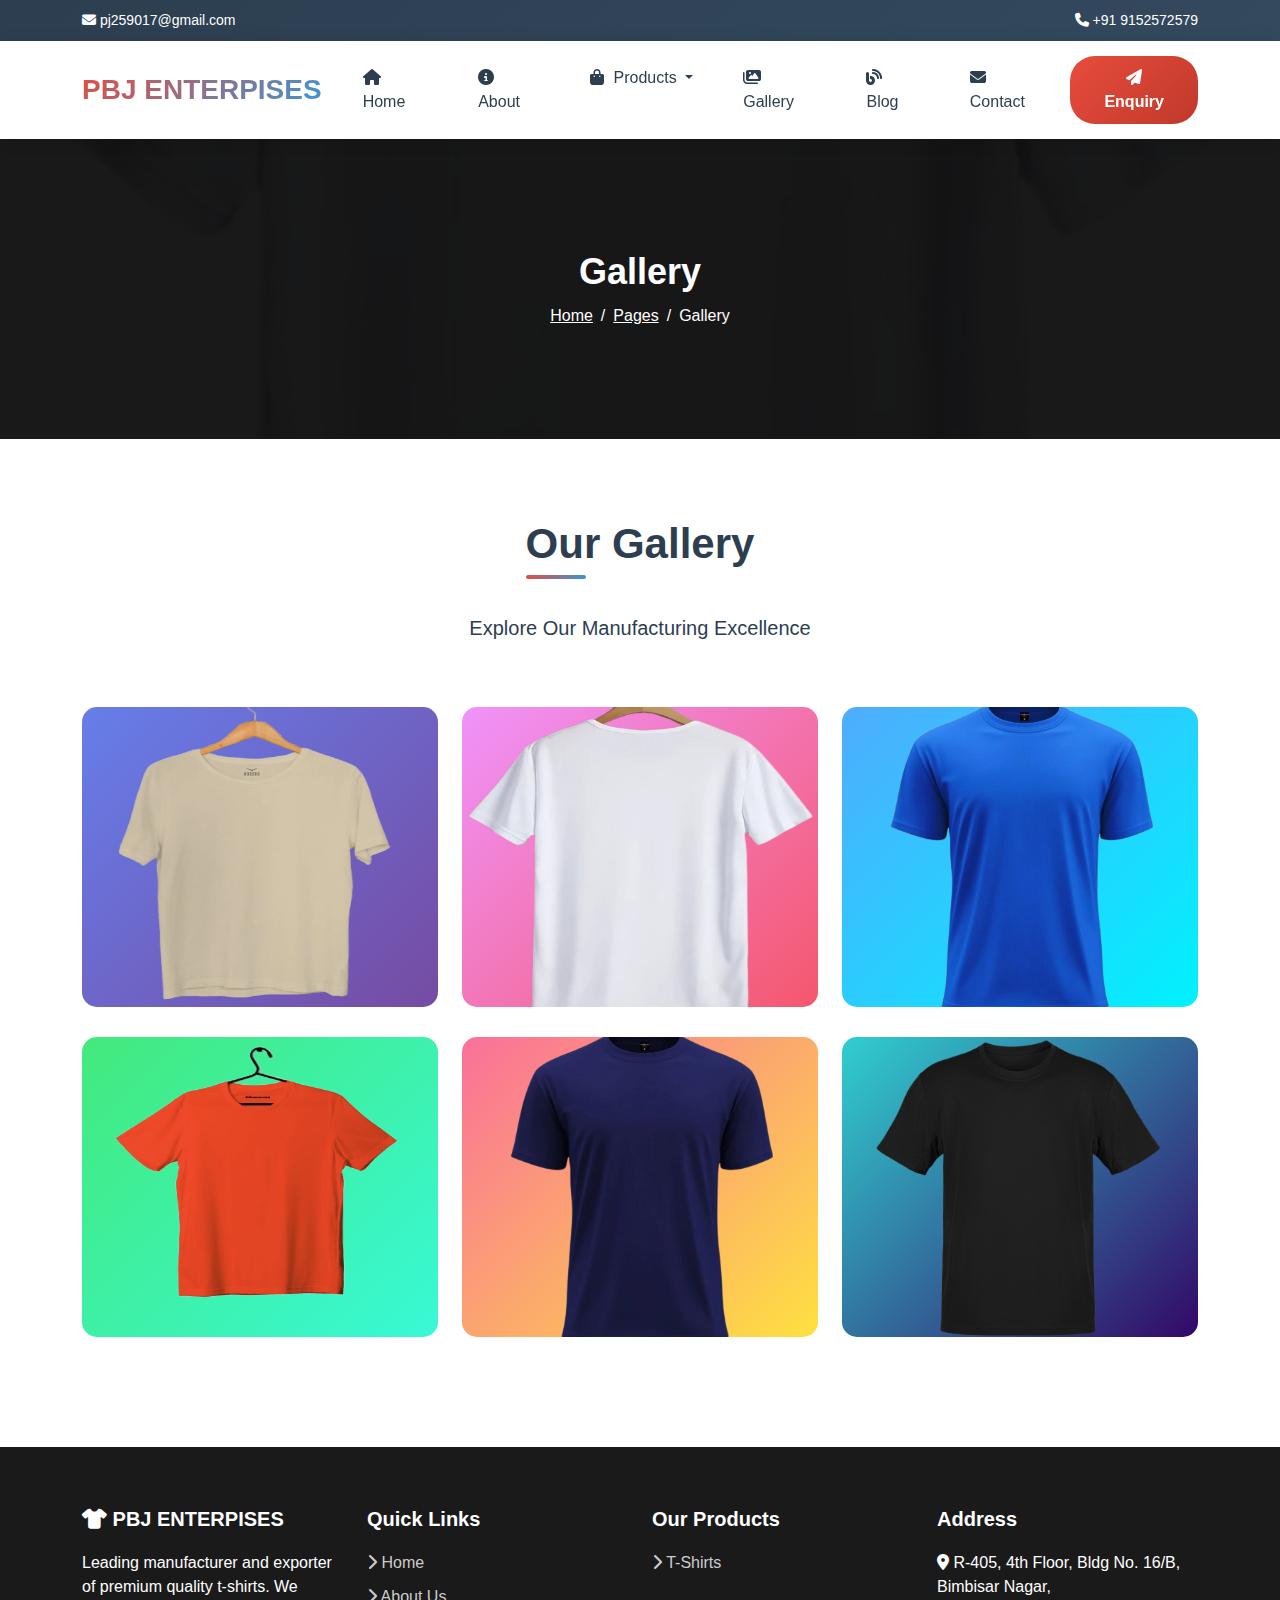
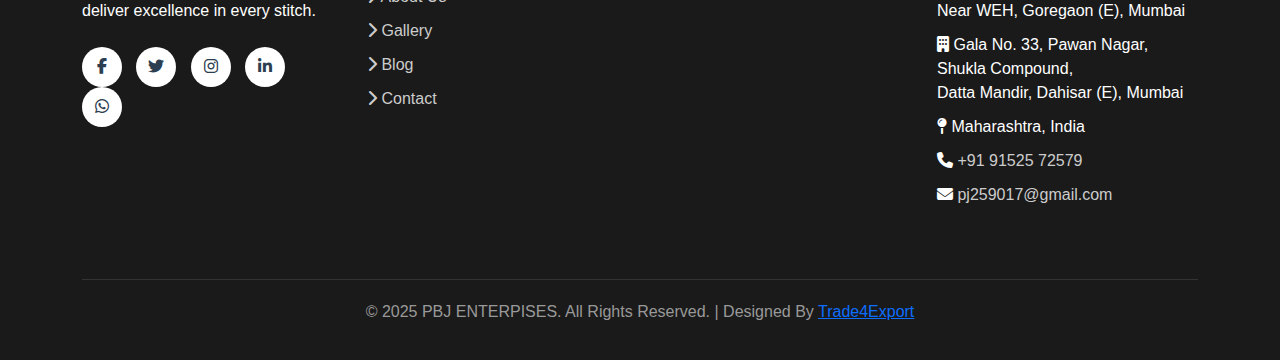
<file: gallery.html>
<!DOCTYPE html>
<html lang="en">

<head>
    <meta charset="UTF-8">
    <meta name="viewport" content="width=device-width, initial-scale=1.0">
    <title>PBJ ENTERPISES - Premium T-Shirt Manufacturer & Exporter</title>
    <link href="https://cdn.jsdelivr.net/npm/bootstrap@5.3.0/dist/css/bootstrap.min.css" rel="stylesheet">
    <link rel="stylesheet" href="https://cdnjs.cloudflare.com/ajax/libs/font-awesome/6.4.0/css/all.min.css">
    <link rel="stylesheet" href="assets/style.css">

</head>

<body>

    <!-- Topbar -->
    <div class="topbar">
        <div class="container">
            <div class="row">
                <div class="col-md-6">
                    <i class="fas fa-envelope"></i> <a href="mailto:PJ259017@GMAIL.COM">pj259017@gmail.com</a>
                </div>
                <div class="col-md-6 text-end">
                    <i class="fas fa-phone"></i> <a href="tel:9152572579">+91 9152572579</a>
                </div>
            </div>
        </div>
    </div>

    <!-- Header -->
    <nav class="navbar navbar-expand-lg navbar-light sticky-top">
        <div class="container">
            <a class="navbar-brand" href="index.html"> PBJ ENTERPISES</a>
            <button class="navbar-toggler" type="button" data-bs-toggle="collapse" data-bs-target="#navbarNav">
                <span class="navbar-toggler-icon"></span>
            </button>
            <div class="collapse navbar-collapse justify-content-center" id="navbarNav">
                <ul class="navbar-nav">
                    <li class="nav-item">
                        <a class="nav-link" href="index.html"><i class="fas fa-home"></i> Home</a>
                    </li>
                    <li class="nav-item">
                        <a class="nav-link" href="about.html"><i class="fas fa-info-circle"></i> About</a>
                    </li>
                    <li class="nav-item dropdown">
                        <a class="nav-link dropdown-toggle" href="#products" id="productsDropdown" role="button"
                            data-bs-toggle="dropdown">
                            <i class="fas fa-shopping-bag"></i> Products
                        </a>
                        <ul class="dropdown-menu">
                            <li><a class="dropdown-item" href="T-Shirts.html">T-Shirts</a></li>
                        </ul>
                    </li>
                    <li class="nav-item">
                        <a class="nav-link" href="gallery.html"><i class="fas fa-images"></i> Gallery</a>
                    </li>
                    <li class="nav-item">
                        <a class="nav-link" href="blog.html"><i class="fas fa-blog"></i> Blog</a>
                    </li>
                    <li class="nav-item">
                        <a class="nav-link" href="contact.html"><i class="fas fa-envelope"></i> Contact</a>
                    </li>
                </ul>
            </div>
            <button class="btn enquiry-btn" data-bs-toggle="modal" data-bs-target="#enquiryModal">
                <i class="fas fa-paper-plane"></i> Enquiry
            </button>
        </div>
    </nav>

    <!-- Breadcrumb Section -->
    <section class="breadcrumb-section text-white d-flex align-items-center">
        <div class="overlay"></div>

        <div class="container text-center position-relative">
            <div class="row justify-content-center">
                <div class="col-12">
                    <h1 class="page-title">Gallery</h1>

                    <nav aria-label="breadcrumb">
                        <ol class="breadcrumb justify-content-center">
                            <li class="breadcrumb-item">
                                <a href="#" class="text-white">Home</a>
                            </li>
                            <li class="breadcrumb-item">
                                <a href="#" class="text-white">Pages</a>
                            </li>
                            <li class="breadcrumb-item active text-white" aria-current="page">
                                Gallery
                            </li>
                        </ol>
                    </nav>
                </div>
            </div>
        </div>
    </section>

    <!-- Gallery Section -->
    <section id="gallery" class="gallery-section">
        <div class="container">
            <div class="row">
                <div class="col-12 text-center mb-5">
                    <h2 class="section-title">Our Gallery</h2>
                    <p class="lead mt-4">Explore Our Manufacturing Excellence</p>
                </div>
            </div>
            <div class="row">
                <div class="col-md-4">
                    <div class="gallery-item">
                        <div class="gallery-img">
                            <img src="assets/img/tshirt.png" height="350px" width="100%" alt="">
                        </div>
                        <div class="gallery-overlay">
                            <h4 style="color: white; font-size: 24px;"><i class="fas fa-search-plus"></i> View Image
                            </h4>
                        </div>
                    </div>
                </div>
                <div class="col-md-4">
                    <div class="gallery-item">
                        <div class="gallery-img" style="background: linear-gradient(135deg, #f093fb 0%, #f5576c 100%);">
                            <img src="assets/img/t_shirt_1.png" height="350px" width="100%" alt="">
                        </div>
                        <div class="gallery-overlay">
                            <h4 style="color: white; font-size: 24px;"><i class="fas fa-search-plus"></i> View Image
                            </h4>
                        </div>
                    </div>
                </div>
                <div class="col-md-4">
                    <div class="gallery-item">
                        <div class="gallery-img" style="background: linear-gradient(135deg, #4facfe 0%, #00f2fe 100%);">
                            <img src="assets/img/t_shirt_2.png" height="350px" width="100%" alt="">
                        </div>
                        <div class="gallery-overlay">
                            <h4 style="color: white; font-size: 24px;"><i class="fas fa-search-plus"></i> View Image
                            </h4>
                        </div>
                    </div>
                </div>
                <div class="col-md-4">
                    <div class="gallery-item">
                        <div class="gallery-img" style="background: linear-gradient(135deg, #43e97b 0%, #38f9d7 100%);">
                            <img src="assets/img/t_shirt_4.png" height="350px" width="100%" alt="">
                        </div>
                        <div class="gallery-overlay">
                            <h4 style="color: white; font-size: 24px;"><i class="fas fa-search-plus"></i> View Image
                            </h4>
                        </div>
                    </div>
                </div>
                <div class="col-md-4">
                    <div class="gallery-item">
                        <div class="gallery-img" style="background: linear-gradient(135deg, #fa709a 0%, #fee140 100%);">
                            <img src="assets/img/t_shirt_5.png" height="350px" width="100%" alt="">
                        </div>
                        <div class="gallery-overlay">
                            <h4 style="color: white; font-size: 24px;"><i class="fas fa-search-plus"></i> View Image
                            </h4>
                        </div>
                    </div>
                </div>
                <div class="col-md-4">
                    <div class="gallery-item">
                        <div class="gallery-img" style="background: linear-gradient(135deg, #30cfd0 0%, #330867 100%);">
                            <img src="assets/img/t_shirt_3.png" height="350px" width="100%" alt="">
                        </div>
                        <div class="gallery-overlay">
                            <h4 style="color: white; font-size: 24px;"><i class="fas fa-search-plus"></i> View Image
                            </h4>
                        </div>
                    </div>
                </div>
            </div>
        </div>
    </section>

    <!-- Footer -->
    <footer class="footer">
        <div class="container">
            <div class="row">
                <div class="col-md-3 mb-4">
                    <h3 class="footer-title"><i class="fas fa-tshirt"></i> PBJ ENTERPISES</h3>
                    <p>Leading manufacturer and exporter of premium quality t-shirts. We deliver excellence in every
                        stitch.</p>
                    <div class="social-icons mt-4">
                        <a href="#"><i class="fab fa-facebook-f"></i></a>
                        <a href="#"><i class="fab fa-twitter"></i></a>
                        <a href="#"><i class="fab fa-instagram"></i></a>
                        <a href="#"><i class="fab fa-linkedin-in"></i></a>
                        <a href="#"><i class="fab fa-whatsapp"></i></a>
                    </div>
                </div>
                <div class="col-md-3 mb-4">
                    <h3 class="footer-title">Quick Links</h3>
                    <ul class="footer-links">
                        <li><a href="index.html"><i class="fas fa-chevron-right"></i> Home</a></li>
                        <li><a href="about.html"><i class="fas fa-chevron-right"></i> About Us</a></li>
                        <li><a href="gallery.html"><i class="fas fa-chevron-right"></i> Gallery</a></li>
                        <li><a href="blog.html"><i class="fas fa-chevron-right"></i> Blog</a></li>
                        <li><a href="contact.html"><i class="fas fa-chevron-right"></i> Contact</a></li>
                    </ul>
                </div>
                <div class="col-md-3 mb-4">
                    <h3 class="footer-title">Our Products</h3>
                    <ul class="footer-links">
                        <li><a href="T-Shirts.html"><i class="fas fa-chevron-right"></i> T-Shirts</a></li>
                    </ul>
                </div>
                <div class="col-md-3 mb-3">
                    <h3 class="footer-title">Address</h3>
                    <ul class="footer-links address-list">
                        <li>
                            <i class="fa-solid fa-location-dot"></i>
                            R-405, 4th Floor, Bldg No. 16/B, Bimbisar Nagar,<br>
                            Near WEH, Goregaon (E), Mumbai
                        </li>
                        <li>
                            <i class="fa-solid fa-building"></i>
                            Gala No. 33, Pawan Nagar, Shukla Compound,<br>
                            Datta Mandir, Dahisar (E), Mumbai
                        </li>
                        <li>
                            <i class="fa-solid fa-map-pin"></i>
                            Maharashtra, India
                        </li>
                        <li>
                            <i class="fa-solid fa-phone"></i>
                            <a href="tel:+919152572579">+91 91525 72579</a>
                        </li>
                        <li>
                            <i class="fa-solid fa-envelope"></i>
                            <a href="mailto:pj259017@gmail.com">pj259017@gmail.com</a>
                        </li>
                    </ul>
                </div>
            </div>
            <div class="footer-bottom">
                <p>&copy; 2025 PBJ ENTERPISES. All Rights Reserved. | Designed By <span><a
                            href="https://trade4export.com">Trade4Export</a></span> </p>
            </div>
        </div>
    </footer>

    <!-- Enquiry Modal -->
    <div class="modal fade" id="enquiryModal" tabindex="-1">
        <div class="modal-dialog modal-dialog-centered">
            <div class="modal-content">
                <div class="modal-header">
                    <h5 class="modal-title"><i class="fas fa-paper-plane"></i> Send Enquiry</h5>
                    <button type="button" class="btn-close btn-close-white" data-bs-dismiss="modal"></button>
                </div>
                <div class="modal-body">
                    <form id="enquiryForm">
                        <div class="mb-3">
                            <input type="text" class="form-control" id="enquiryName" placeholder="Your Name *" required>
                        </div>
                        <div class="mb-3">
                            <input type="email" class="form-control" id="enquiryEmail" placeholder="Your Email *"
                                required>
                        </div>
                        <div class="mb-3">
                            <input type="tel" class="form-control" id="enquiryPhone" placeholder="Your Phone *"
                                required>
                        </div>
                        <div class="mb-3">
                            <select class="form-control" id="enquiryProduct" required>
                                <option value="">Select Product *</option>
                                <option value="Round Neck T-Shirts">Round Neck T-Shirts</option>
                                <option value="V-Neck T-Shirts">V-Neck T-Shirts</option>
                                <option value="Polo T-Shirts">Polo T-Shirts</option>
                                <option value="Custom Print T-Shirts">Custom Print T-Shirts</option>
                                <option value="Sports T-Shirts">Sports T-Shirts</option>
                                <option value="Organic Cotton T-Shirts">Organic Cotton T-Shirts</option>
                            </select>
                        </div>
                        <div class="mb-3">
                            <textarea class="form-control" id="enquiryMessage" rows="4" placeholder="Your Message *"
                                required></textarea>
                        </div>
                        <button type="submit" class="submit-btn w-100">
                            <i class="fab fa-whatsapp"></i> Send via WhatsApp
                        </button>
                    </form>
                </div>
            </div>
        </div>
    </div>

    <script src="https://cdn.jsdelivr.net/npm/bootstrap@5.3.0/dist/js/bootstrap.bundle.min.js"></script>

    <script>
        // Smooth scrolling for navigation links
        document.querySelectorAll('a[href^="#"]').forEach(anchor => {
            anchor.addEventListener('click', function (e) {
                e.preventDefault();
                const target = document.querySelector(this.getAttribute('href'));
                if (target) {
                    target.scrollIntoView({
                        behavior: 'smooth',
                        block: 'start'
                    });
                    // Close mobile menu if open
                    const navbarCollapse = document.querySelector('.navbar-collapse');
                    if (navbarCollapse.classList.contains('show')) {
                        navbarCollapse.classList.remove('show');
                    }
                }
            });
        });

        // Enquiry Form - WhatsApp Integration
        document.getElementById('enquiryForm').addEventListener('submit', function (e) {
            e.preventDefault();

            const name = document.getElementById('enquiryName').value;
            const email = document.getElementById('enquiryEmail').value;
            const phone = document.getElementById('enquiryPhone').value;
            const product = document.getElementById('enquiryProduct').value;
            const message = document.getElementById('enquiryMessage').value;

            const whatsappMessage = `Hello PBJ ENTERPISES!%0A%0A*New Enquiry Details:*%0A%0AName: ${name}%0AEmail: ${email}%0APhone: ${phone}%0AProduct: ${product}%0AMessage: ${message}`;

            const whatsappURL = `https://wa.me/919152572579?text=${whatsappMessage}`;

            window.open(whatsappURL, '_blank');

            // Close modal
            const modal = bootstrap.Modal.getInstance(document.getElementById('enquiryModal'));
            modal.hide();

            // Reset form
            this.reset();
        });

        // Contact Form - WhatsApp Integration
        document.getElementById('contactForm').addEventListener('submit', function (e) {
            e.preventDefault();

            const name = document.getElementById('contactName').value;
            const email = document.getElementById('contactEmail').value;
            const phone = document.getElementById('contactPhone').value;
            const subject = document.getElementById('contactSubject').value;
            const message = document.getElementById('contactMessage').value;

            const whatsappMessage = `Hello PBJ ENTERPISES!%0A%0A*Contact Form Submission:*%0A%0AName: ${name}%0AEmail: ${email}%0APhone: ${phone}%0ASubject: ${subject}%0AMessage: ${message}`;

            const whatsappURL = `https://wa.me/919152572579?text=${whatsappMessage}`;

            window.open(whatsappURL, '_blank');

            // Reset form
            this.reset();

            alert('Thank you! Redirecting to WhatsApp...');
        });

        // Newsletter Form
        document.getElementById('newsletterForm').addEventListener('submit', function (e) {
            e.preventDefault();

            const email = document.getElementById('newsletterEmail').value;

            alert('Thank you for subscribing! Email: ' + email);

            this.reset();
        });

        // Navbar background on scroll
        window.addEventListener('scroll', function () {
            const navbar = document.querySelector('.navbar');
            if (window.scrollY > 50) {
                navbar.style.boxShadow = '0 5px 20px rgba(0,0,0,0.15)';
            } else {
                navbar.style.boxShadow = '0 2px 15px rgba(0,0,0,0.1)';
            }
        });
    </script>

</body>

</html>
</file>
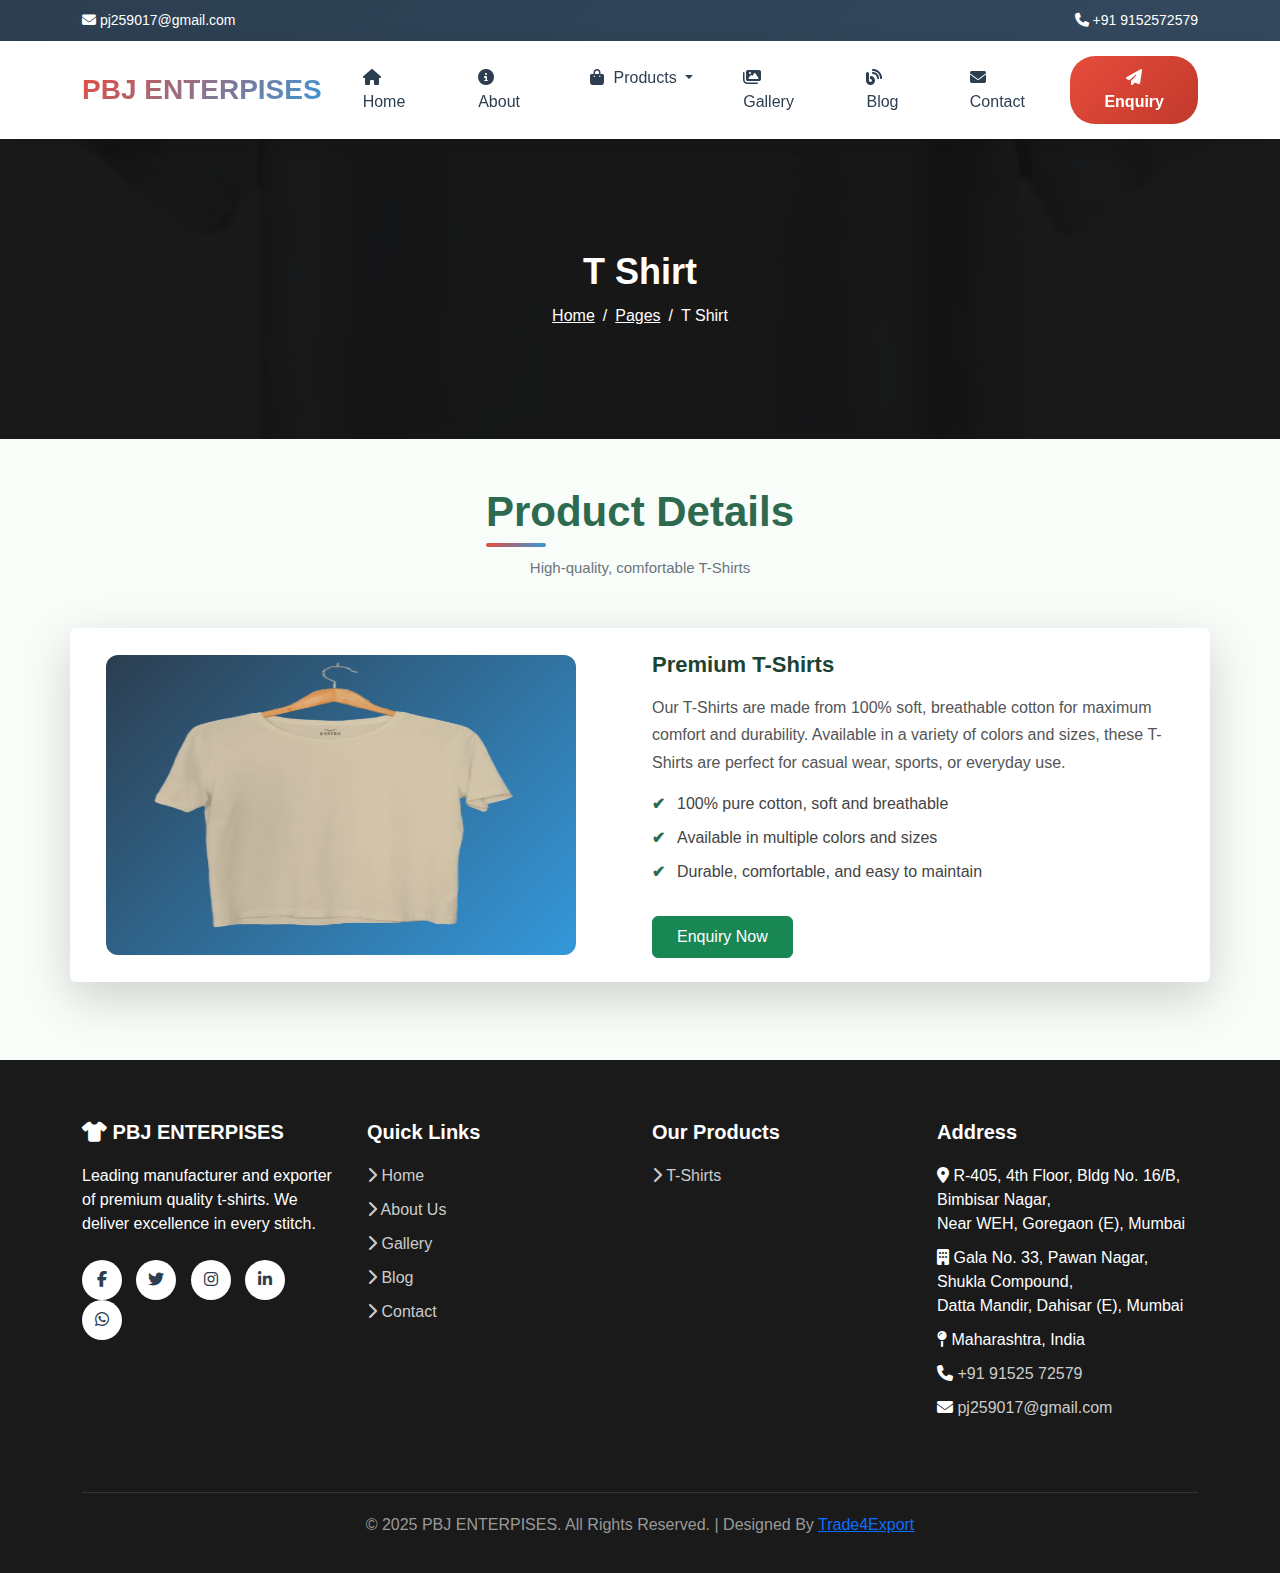
<file: T-Shirts.html>
<!DOCTYPE html>
<html lang="en">

<head>
    <meta charset="UTF-8">
    <meta name="viewport" content="width=device-width, initial-scale=1.0">
    <title>PBJ ENTERPISES - Premium T-Shirt Manufacturer & Exporter</title>
    <link href="https://cdn.jsdelivr.net/npm/bootstrap@5.3.0/dist/css/bootstrap.min.css" rel="stylesheet">
    <link rel="stylesheet" href="https://cdnjs.cloudflare.com/ajax/libs/font-awesome/6.4.0/css/all.min.css">
    <link rel="stylesheet" href="assets/style.css">

    <style>
        /* css design */
        .product-section {
            background: #f9fdf9;
        }

        .section-title {
            font-weight: 700;
            color: #2d6a4f;
        }

        .section-subtitle {
            color: #6c757d;
            font-size: 15px;
        }

        .product-card {
            background: #ffffff;
            transition: all 0.3s ease;
        }

        .product-card:hover {
            transform: translateY(-5px);
        }

        .product-img {
            max-width: 90%;
            border-radius: 12px;
            transition: transform 0.3s ease;
        }

        .product-img:hover {
            transform: scale(1.05);
        }

        .product-title {
            color: #1b4332;
            font-weight: 600;
        }

        .product-desc {
            color: #555;
            line-height: 1.7;
        }

        .product-features {
            padding-left: 0;
            list-style: none;
        }

        .product-features li {
            padding-left: 25px;
            position: relative;
            margin-bottom: 10px;
            color: #444;
        }

        .product-features li::before {
            content: "✔";
            position: absolute;
            left: 0;
            color: #2d6a4f;
            font-weight: bold;
        }
    </style>

</head>

<body>

    <!-- Topbar -->
    <div class="topbar">
        <div class="container">
            <div class="row">
                <div class="col-md-6">
                    <i class="fas fa-envelope"></i> <a href="mailto:PJ259017@GMAIL.COM">pj259017@gmail.com</a>
                </div>
                <div class="col-md-6 text-end">
                    <i class="fas fa-phone"></i> <a href="tel:9152572579">+91 9152572579</a>
                </div>
            </div>
        </div>
    </div>

    <!-- Header -->
    <nav class="navbar navbar-expand-lg navbar-light sticky-top">
        <div class="container">
            <a class="navbar-brand" href="index.html"> PBJ ENTERPISES</a>
            <button class="navbar-toggler" type="button" data-bs-toggle="collapse" data-bs-target="#navbarNav">
                <span class="navbar-toggler-icon"></span>
            </button>
            <div class="collapse navbar-collapse justify-content-center" id="navbarNav">
                <ul class="navbar-nav">
                    <li class="nav-item">
                        <a class="nav-link" href="index.html"><i class="fas fa-home"></i> Home</a>
                    </li>
                    <li class="nav-item">
                        <a class="nav-link" href="about.html"><i class="fas fa-info-circle"></i> About</a>
                    </li>
                    <li class="nav-item dropdown">
                        <a class="nav-link dropdown-toggle" href="#products" id="productsDropdown" role="button"
                            data-bs-toggle="dropdown">
                            <i class="fas fa-shopping-bag"></i> Products
                        </a>
                        <ul class="dropdown-menu">
                            <li><a class="dropdown-item" href="T-Shirts.html">T-Shirts</a></li>
                        </ul>
                    </li>
                    <li class="nav-item">
                        <a class="nav-link" href="gallery.html"><i class="fas fa-images"></i> Gallery</a>
                    </li>
                    <li class="nav-item">
                        <a class="nav-link" href="blog.html"><i class="fas fa-blog"></i> Blog</a>
                    </li>
                    <li class="nav-item">
                        <a class="nav-link" href="contact.html"><i class="fas fa-envelope"></i> Contact</a>
                    </li>
                </ul>
            </div>
            <button class="btn enquiry-btn" data-bs-toggle="modal" data-bs-target="#enquiryModal">
                <i class="fas fa-paper-plane"></i> Enquiry
            </button>
        </div>
    </nav>

    <!-- Breadcrumb Section -->
    <section class="breadcrumb-section text-white d-flex align-items-center">
        <div class="overlay"></div>

        <div class="container text-center position-relative">
            <div class="row justify-content-center">
                <div class="col-12">
                    <h1 class="page-title">T Shirt</h1>

                    <nav aria-label="breadcrumb">
                        <ol class="breadcrumb justify-content-center">
                            <li class="breadcrumb-item">
                                <a href="#" class="text-white">Home</a>
                            </li>
                            <li class="breadcrumb-item">
                                <a href="#" class="text-white">Pages</a>
                            </li>
                            <li class="breadcrumb-item active text-white" aria-current="page">
                                T Shirt
                            </li>
                        </ol>
                    </nav>
                </div>
            </div>
        </div>
    </section>

    <!-- products details -->
    <div class="container-fluid product-section py-5">
        <div class="container">
            <div class="text-center mb-5">
                <h2 class="section-title">Product Details</h2>
                <p class="section-subtitle">High-quality, comfortable T-Shirts</p>
            </div>

            <div class="row align-items-center product-card shadow-lg p-4 rounded">
                <!-- Image -->
                <div class="col-lg-6 col-md-12 text-center mb-4 mb-lg-0">
                    <img src="assets/img/tshirt.png" class="img-fluid product-img" alt="T-Shirts">
                </div>

                <!-- Content -->
                <div class="col-lg-6 col-md-12">
                    <h2 class="product-title mb-3">Premium T-Shirts</h2>
                    <p class="product-desc">
                        Our T-Shirts are made from 100% soft, breathable cotton for maximum comfort
                        and durability. Available in a variety of colors and sizes, these T-Shirts
                        are perfect for casual wear, sports, or everyday use.
                    </p>

                    <ul class="product-features">
                        <li>100% pure cotton, soft and breathable</li>
                        <li>Available in multiple colors and sizes</li>
                        <li>Durable, comfortable, and easy to maintain</li>
                    </ul>

                    <button class="btn btn-success px-4 py-2 mt-3" data-bs-toggle="modal"
                        data-bs-target="#enquiryModal">
                        Enquiry Now
                    </button>
                </div>
            </div>
        </div>
    </div>

    <!-- Footer -->
    <footer class="footer">
        <div class="container">
            <div class="row">
                <div class="col-md-3 mb-4">
                    <h3 class="footer-title"><i class="fas fa-tshirt"></i> PBJ ENTERPISES</h3>
                    <p>Leading manufacturer and exporter of premium quality t-shirts. We deliver excellence in every
                        stitch.</p>
                    <div class="social-icons mt-4">
                        <a href="#"><i class="fab fa-facebook-f"></i></a>
                        <a href="#"><i class="fab fa-twitter"></i></a>
                        <a href="#"><i class="fab fa-instagram"></i></a>
                        <a href="#"><i class="fab fa-linkedin-in"></i></a>
                        <a href="#"><i class="fab fa-whatsapp"></i></a>
                    </div>
                </div>
                <div class="col-md-3 mb-4">
                    <h3 class="footer-title">Quick Links</h3>
                    <ul class="footer-links">
                        <li><a href="index.html"><i class="fas fa-chevron-right"></i> Home</a></li>
                        <li><a href="about.html"><i class="fas fa-chevron-right"></i> About Us</a></li>
                        <li><a href="gallery.html"><i class="fas fa-chevron-right"></i> Gallery</a></li>
                        <li><a href="blog.html"><i class="fas fa-chevron-right"></i> Blog</a></li>
                        <li><a href="contact.html"><i class="fas fa-chevron-right"></i> Contact</a></li>
                    </ul>
                </div>
                <div class="col-md-3 mb-4">
                    <h3 class="footer-title">Our Products</h3>
                    <ul class="footer-links">
                        <li><a href="T-Shirts.html"><i class="fas fa-chevron-right"></i> T-Shirts</a></li>
                    </ul>
                </div>
                <div class="col-md-3 mb-3">
                    <h3 class="footer-title">Address</h3>
                    <ul class="footer-links address-list">
                        <li>
                            <i class="fa-solid fa-location-dot"></i>
                            R-405, 4th Floor, Bldg No. 16/B, Bimbisar Nagar,<br>
                            Near WEH, Goregaon (E), Mumbai
                        </li>
                        <li>
                            <i class="fa-solid fa-building"></i>
                            Gala No. 33, Pawan Nagar, Shukla Compound,<br>
                            Datta Mandir, Dahisar (E), Mumbai
                        </li>
                        <li>
                            <i class="fa-solid fa-map-pin"></i>
                            Maharashtra, India
                        </li>
                        <li>
                            <i class="fa-solid fa-phone"></i>
                            <a href="tel:+919152572579">+91 91525 72579</a>
                        </li>
                        <li>
                            <i class="fa-solid fa-envelope"></i>
                            <a href="mailto:pj259017@gmail.com">pj259017@gmail.com</a>
                        </li>
                    </ul>
                </div>
            </div>
            <div class="footer-bottom">
                <p>&copy; 2025 PBJ ENTERPISES. All Rights Reserved. | Designed By <span><a
                            href="https://trade4export.com">Trade4Export</a></span> </p>
            </div>
        </div>
    </footer>

    <!-- Enquiry Modal -->
    <div class="modal fade" id="enquiryModal" tabindex="-1">
        <div class="modal-dialog modal-dialog-centered">
            <div class="modal-content">
                <div class="modal-header">
                    <h5 class="modal-title"><i class="fas fa-paper-plane"></i> Send Enquiry</h5>
                    <button type="button" class="btn-close btn-close-white" data-bs-dismiss="modal"></button>
                </div>
                <div class="modal-body">
                    <form id="enquiryForm">
                        <div class="mb-3">
                            <input type="text" class="form-control" id="enquiryName" placeholder="Your Name *" required>
                        </div>
                        <div class="mb-3">
                            <input type="email" class="form-control" id="enquiryEmail" placeholder="Your Email *"
                                required>
                        </div>
                        <div class="mb-3">
                            <input type="tel" class="form-control" id="enquiryPhone" placeholder="Your Phone *"
                                required>
                        </div>
                        <div class="mb-3">
                            <select class="form-control" id="enquiryProduct" required>
                                <option value="">Select Product *</option>
                                <option value="Round Neck T-Shirts">Round Neck T-Shirts</option>
                                <option value="V-Neck T-Shirts">V-Neck T-Shirts</option>
                                <option value="Polo T-Shirts">Polo T-Shirts</option>
                                <option value="Custom Print T-Shirts">Custom Print T-Shirts</option>
                                <option value="Sports T-Shirts">Sports T-Shirts</option>
                                <option value="Organic Cotton T-Shirts">Organic Cotton T-Shirts</option>
                            </select>
                        </div>
                        <div class="mb-3">
                            <textarea class="form-control" id="enquiryMessage" rows="4" placeholder="Your Message *"
                                required></textarea>
                        </div>
                        <button type="submit" class="submit-btn w-100">
                            <i class="fab fa-whatsapp"></i> Send via WhatsApp
                        </button>
                    </form>
                </div>
            </div>
        </div>
    </div>

    <script src="https://cdn.jsdelivr.net/npm/bootstrap@5.3.0/dist/js/bootstrap.bundle.min.js"></script>

    <script>
        // Smooth scrolling for navigation links
        document.querySelectorAll('a[href^="#"]').forEach(anchor => {
            anchor.addEventListener('click', function (e) {
                e.preventDefault();
                const target = document.querySelector(this.getAttribute('href'));
                if (target) {
                    target.scrollIntoView({
                        behavior: 'smooth',
                        block: 'start'
                    });
                    // Close mobile menu if open
                    const navbarCollapse = document.querySelector('.navbar-collapse');
                    if (navbarCollapse.classList.contains('show')) {
                        navbarCollapse.classList.remove('show');
                    }
                }
            });
        });

        // Enquiry Form - WhatsApp Integration
        document.getElementById('enquiryForm').addEventListener('submit', function (e) {
            e.preventDefault();

            const name = document.getElementById('enquiryName').value;
            const email = document.getElementById('enquiryEmail').value;
            const phone = document.getElementById('enquiryPhone').value;
            const product = document.getElementById('enquiryProduct').value;
            const message = document.getElementById('enquiryMessage').value;

            const whatsappMessage = `Hello PBJ ENTERPISES!%0A%0A*New Enquiry Details:*%0A%0AName: ${name}%0AEmail: ${email}%0APhone: ${phone}%0AProduct: ${product}%0AMessage: ${message}`;

            const whatsappURL = `https://wa.me/919152572579?text=${whatsappMessage}`;

            window.open(whatsappURL, '_blank');

            // Close modal
            const modal = bootstrap.Modal.getInstance(document.getElementById('enquiryModal'));
            modal.hide();

            // Reset form
            this.reset();
        });

        // Contact Form - WhatsApp Integration
        document.getElementById('contactForm').addEventListener('submit', function (e) {
            e.preventDefault();

            const name = document.getElementById('contactName').value;
            const email = document.getElementById('contactEmail').value;
            const phone = document.getElementById('contactPhone').value;
            const subject = document.getElementById('contactSubject').value;
            const message = document.getElementById('contactMessage').value;

            const whatsappMessage = `Hello PBJ ENTERPISES!%0A%0A*Contact Form Submission:*%0A%0AName: ${name}%0AEmail: ${email}%0APhone: ${phone}%0ASubject: ${subject}%0AMessage: ${message}`;

            const whatsappURL = `https://wa.me/919152572579?text=${whatsappMessage}`;

            window.open(whatsappURL, '_blank');

            // Reset form
            this.reset();

            alert('Thank you! Redirecting to WhatsApp...');
        });

        // Newsletter Form
        document.getElementById('newsletterForm').addEventListener('submit', function (e) {
            e.preventDefault();

            const email = document.getElementById('newsletterEmail').value;

            alert('Thank you for subscribing! Email: ' + email);

            this.reset();
        });

        // Navbar background on scroll
        window.addEventListener('scroll', function () {
            const navbar = document.querySelector('.navbar');
            if (window.scrollY > 50) {
                navbar.style.boxShadow = '0 5px 20px rgba(0,0,0,0.15)';
            } else {
                navbar.style.boxShadow = '0 2px 15px rgba(0,0,0,0.1)';
            }
        });
    </script>

</body>

</html>
</file>
<file: assets/style.css>
/* css  */
:root {
    --primary-color: #2c3e50;
    --secondary-color: #e74c3c;
    --accent-color: #3498db;
    --light-bg: #ecf0f1;
    --dark-text: #2c3e50;
    --white: #ffffff;
}

* {
    margin: 0;
    padding: 0;
    box-sizing: border-box;
}

body {
    font-family: 'Segoe UI', Tahoma, Geneva, Verdana, sans-serif;
    color: var(--dark-text);
    overflow-x: hidden;
}

/* Topbar */
.topbar {
    background: linear-gradient(135deg, var(--primary-color) 0%, #34495e 100%);
    color: var(--white);
    padding: 10px 0;
    font-size: 14px;
}

.topbar a {
    color: var(--white);
    text-decoration: none;
    transition: color 0.3s;
}

.topbar a:hover {
    color: var(--secondary-color);
}

/* Header */
.navbar {
    background: var(--white) !important;
    box-shadow: 0 2px 15px rgba(0, 0, 0, 0.1);
    padding: 15px 0;
}

.navbar-brand {
    font-size: 28px;
    font-weight: bold;
    background: linear-gradient(135deg, var(--secondary-color), var(--accent-color));
    -webkit-background-clip: text;
    -webkit-text-fill-color: transparent;
    background-clip: text;
}

.nav-link {
    color: var(--dark-text) !important;
    font-weight: 500;
    margin: 0 10px;
    padding: 8px 15px !important;
    transition: all 0.3s ease;
    position: relative;
}

.nav-link:hover {
    color: var(--secondary-color) !important;
    transform: translateY(-2px);
}

.nav-link i {
    margin-right: 5px;
}

.enquiry-btn {
    background: linear-gradient(135deg, var(--secondary-color), #c0392b);
    color: var(--white) !important;
    padding: 10px 25px !important;
    border-radius: 25px;
    font-weight: 600;
    transition: all 0.3s;
    border: none;
}

.enquiry-btn:hover {
    transform: scale(1.05);
    box-shadow: 0 5px 20px rgba(231, 76, 60, 0.4);
}

/* Banner */
.banner {
    background: linear-gradient(135deg, rgba(44, 62, 80, 0.9), rgba(52, 152, 219, 0.8)), url('./img/t_shirt_1.webp');
    background-size: cover;
    background-position: center;
    min-height: 600px;
    display: flex;
    align-items: center;
    position: relative;
    overflow: hidden;
}

.banner::before {
    content: '';
    position: absolute;
    top: 0;
    left: 0;
    right: 0;
    bottom: 0;
    /* background: url('./img/t_shirt_3.png'); */
    animation: float 20s infinite linear;
}

@keyframes float {
    from {
        transform: translateY(0);
    }

    to {
        transform: translateY(-100px);
    }
}

.banner-content {
    position: relative;
    z-index: 2;
}

.banner h1 {
    font-size: 56px;
    font-weight: 800;
    color: var(--white);
    margin-bottom: 20px;
    animation: fadeInUp 1s ease;
}

.banner p {
    font-size: 20px;
    color: var(--white);
    margin-bottom: 30px;
    animation: fadeInUp 1.2s ease;
}

@keyframes fadeInUp {
    from {
        opacity: 0;
        transform: translateY(30px);
    }

    to {
        opacity: 1;
        transform: translateY(0);
    }
}

.banner-tshirt {
    animation: floatTshirt 3s ease-in-out infinite;
}

@keyframes floatTshirt {

    0%,
    100% {
        transform: translateY(0);
    }

    50% {
        transform: translateY(-20px);
    }
}

/* About Section */
.about-section {
    padding: 80px 0;
    background: var(--white);
    position: relative;
    overflow: hidden;
}

.about-section::before {
    content: '';
    position: absolute;
    top: -100px;
    right: -100px;
    width: 400px;
    height: 400px;
    background: linear-gradient(135deg, var(--accent-color), var(--secondary-color));
    opacity: 0.05;
    border-radius: 50%;
}

.section-title {
    font-size: 42px;
    font-weight: 700;
    margin-bottom: 20px;
    position: relative;
    display: inline-block;
}

.section-title::after {
    content: '';
    position: absolute;
    bottom: -10px;
    left: 0;
    width: 60px;
    height: 4px;
    background: linear-gradient(135deg, var(--secondary-color), var(--accent-color));
    border-radius: 2px;
}

.about-card {
    background: var(--white);
    padding: 30px;
    border-radius: 15px;
    box-shadow: 0 10px 30px rgba(0, 0, 0, 0.1);
    transition: all 0.3s ease;
    margin-bottom: 30px;
    border: 2px solid transparent;
}

.about-card:hover {
    transform: translateY(-10px);
    box-shadow: 0 15px 40px rgba(0, 0, 0, 0.15);
    border-color: var(--secondary-color);
}

.about-icon {
    font-size: 48px;
    background: linear-gradient(135deg, var(--secondary-color), var(--accent-color));
    -webkit-background-clip: text;
    -webkit-text-fill-color: transparent;
    background-clip: text;
    margin-bottom: 20px;
}

/* Products Section */
.products-section {
    padding: 80px 0;
    background: linear-gradient(135deg, #f5f7fa 0%, #c3cfe2 100%);
}

.product-card {
    background: var(--white);
    border-radius: 15px;
    overflow: hidden;
    box-shadow: 0 10px 30px rgba(0, 0, 0, 0.1);
    transition: all 0.3s ease;
    margin-bottom: 30px;
}

.product-card:hover {
    transform: translateY(-15px);
    box-shadow: 0 20px 50px rgba(0, 0, 0, 0.2);
}

.product-img {
    width: 100%;
    height: 300px;
    background: linear-gradient(135deg, var(--primary-color), var(--accent-color));
    display: flex;
    align-items: center;
    justify-content: center;
    position: relative;
    overflow: hidden;
}

.product-img i {
    font-size: 100px;
    color: var(--white);
    opacity: 0.3;
    transition: all 0.3s;
}

.product-card:hover .product-img i {
    transform: scale(1.2) rotate(10deg);
    opacity: 0.5;
}

.product-info {
    padding: 25px;
}

.product-title {
    font-size: 22px;
    font-weight: 700;
    margin-bottom: 10px;
    color: var(--dark-text);
}

/* Gallery Section */
.gallery-section {
    padding: 80px 0;
    background: var(--white);
}

.gallery-item {
    position: relative;
    overflow: hidden;
    border-radius: 15px;
    margin-bottom: 30px;
    cursor: pointer;
    height: 300px;
}

.gallery-img {
    width: 100%;
    height: 100%;
    background: linear-gradient(135deg, #667eea 0%, #764ba2 100%);
    transition: all 0.3s ease;
    display: flex;
    align-items: center;
    justify-content: center;
}

.gallery-img i {
    font-size: 80px;
    color: var(--white);
    opacity: 0.5;
}

.gallery-overlay {
    position: absolute;
    top: 0;
    left: 0;
    right: 0;
    bottom: 0;
    background: linear-gradient(135deg, rgba(231, 76, 60, 0.9), rgba(52, 152, 219, 0.9));
    display: flex;
    align-items: center;
    justify-content: center;
    opacity: 0;
    transition: all 0.3s ease;
}

.gallery-item:hover .gallery-overlay {
    opacity: 1;
}

.gallery-item:hover .gallery-img {
    transform: scale(1.1);
}

/* Blog Section */
.blog-section {
    padding: 80px 0;
    background: linear-gradient(135deg, #ffecd2 0%, #fcb69f 100%);
}

.blog-card {
    background: var(--white);
    border-radius: 15px;
    overflow: hidden;
    box-shadow: 0 10px 30px rgba(0, 0, 0, 0.1);
    transition: all 0.3s ease;
    margin-bottom: 30px;
}

.blog-card:hover {
    transform: translateY(-10px);
    box-shadow: 0 20px 50px rgba(0, 0, 0, 0.15);
}

.blog-img {
    width: 100%;
    height: 250px;
    background: linear-gradient(135deg, var(--accent-color), var(--primary-color));
    display: flex;
    align-items: center;
    justify-content: center;
}

.blog-img i {
    font-size: 80px;
    color: var(--white);
    opacity: 0.3;
}

.blog-content {
    padding: 25px;
}

.blog-date {
    color: var(--secondary-color);
    font-size: 14px;
    font-weight: 600;
    margin-bottom: 10px;
}

.blog-title {
    font-size: 22px;
    font-weight: 700;
    margin-bottom: 15px;
    color: var(--dark-text);
}

/* Contact Section */
.contact-section {
    padding: 80px 0;
    background: var(--white);
}

.contact-form {
    background: var(--white);
    padding: 40px;
    border-radius: 15px;
    box-shadow: 0 10px 30px rgba(0, 0, 0, 0.1);
}

.form-control {
    border: 2px solid #e0e0e0;
    border-radius: 8px;
    padding: 12px 20px;
    margin-bottom: 20px;
    transition: all 0.3s;
}

.form-control:focus {
    border-color: var(--secondary-color);
    box-shadow: 0 0 0 0.2rem rgba(231, 76, 60, 0.25);
}

.submit-btn {
    background: linear-gradient(135deg, var(--secondary-color), #c0392b);
    color: var(--white);
    padding: 12px 40px;
    border: none;
    border-radius: 25px;
    font-weight: 600;
    transition: all 0.3s;
    cursor: pointer;
}

.submit-btn:hover {
    transform: scale(1.05);
    box-shadow: 0 5px 20px rgba(231, 76, 60, 0.4);
}

.contact-info {
    background: linear-gradient(135deg, var(--primary-color), var(--accent-color));
    color: var(--white);
    padding: 40px;
    border-radius: 15px;
    height: 100%;
}

.contact-item {
    margin-bottom: 25px;
    display: flex;
    align-items: start;
}

.contact-item i {
    font-size: 24px;
    margin-right: 15px;
    margin-top: 5px;
}

.map-container {
    border-radius: 15px;
    overflow: hidden;
    box-shadow: 0 10px 30px rgba(0, 0, 0, 0.1);
    margin-top: 40px;
}

/* Newsletter Section */
.newsletter-section {
    background: linear-gradient(135deg, var(--primary-color), var(--accent-color));
    padding: 60px 0;
    color: var(--white);
}

.newsletter-form {
    max-width: 600px;
    margin: 0 auto;
}

.newsletter-input {
    border: none;
    border-radius: 25px 0 0 25px;
    padding: 15px 25px;
    width: 70%;
}

.newsletter-btn {
    background: var(--secondary-color);
    color: var(--white);
    border: none;
    border-radius: 0 25px 25px 0;
    padding: 15px 30px;
    font-weight: 600;
    width: 30%;
    transition: all 0.3s;
}

.newsletter-btn:hover {
    background: #c0392b;
}

/* Footer */
.footer {
    background: #1a1a1a;
    color: var(--white);
    padding: 60px 0 20px;
}

.footer-title {
    font-size: 20px;
    font-weight: 700;
    margin-bottom: 20px;
    color: var(--white);
}

.footer-links {
    list-style: none;
    padding: 0;
}

.footer-links li {
    margin-bottom: 10px;
}

.footer-links a {
    color: #ccc;
    text-decoration: none;
    transition: all 0.3s;
}

.footer-links a:hover {
    color: var(--secondary-color);
    padding-left: 5px;
}

.social-icons a {
    display: inline-block;
    width: 40px;
    height: 40px;
    background: var(--white);
    color: var(--primary-color);
    border-radius: 50%;
    text-align: center;
    line-height: 40px;
    margin-right: 10px;
    transition: all 0.3s;
}

.social-icons a:hover {
    background: var(--secondary-color);
    color: var(--white);
    transform: translateY(-5px);
}

.footer-bottom {
    border-top: 1px solid #333;
    margin-top: 40px;
    padding-top: 20px;
    text-align: center;
    color: #999;
}

/* Modal */
.modal-content {
    border-radius: 15px;
    border: none;
}

.modal-header {
    background: linear-gradient(135deg, var(--secondary-color), var(--accent-color));
    color: var(--white);
    border-radius: 15px 15px 0 0;
}

/* Responsive */
@media (max-width: 768px) {
    .banner h1 {
        font-size: 36px;
    }

    .banner p {
        font-size: 16px;
    }

    .section-title {
        font-size: 32px;
    }

    .newsletter-input,
    .newsletter-btn {
        width: 100%;
        border-radius: 25px;
        margin-bottom: 10px;
    }
}





/* bread crumb css */
.breadcrumb-section {
    position: relative;
    height: 300px;
    /* adjust height as needed */
    background-image: url("./img/t_shirt_1.png");
    /* change your image */
    background-size: cover;
    background-position: center;
    display: flex;
    align-items: center;
    justify-content: center;
    text-align: center;
}

.breadcrumb-section .overlay {
    position: absolute;
    inset: 0;
    background-color: rgba(0, 0, 0, 0.9);
    /* dark opacity */
}

.page-title {
    font-size: 36px;
    font-weight: 700;
    margin-bottom: 10px;
}

.breadcrumb {
    background: transparent;
    padding: 0;
    margin: 0;
}

.breadcrumb-item+.breadcrumb-item::before {
    color: #fff;
}
</file>
